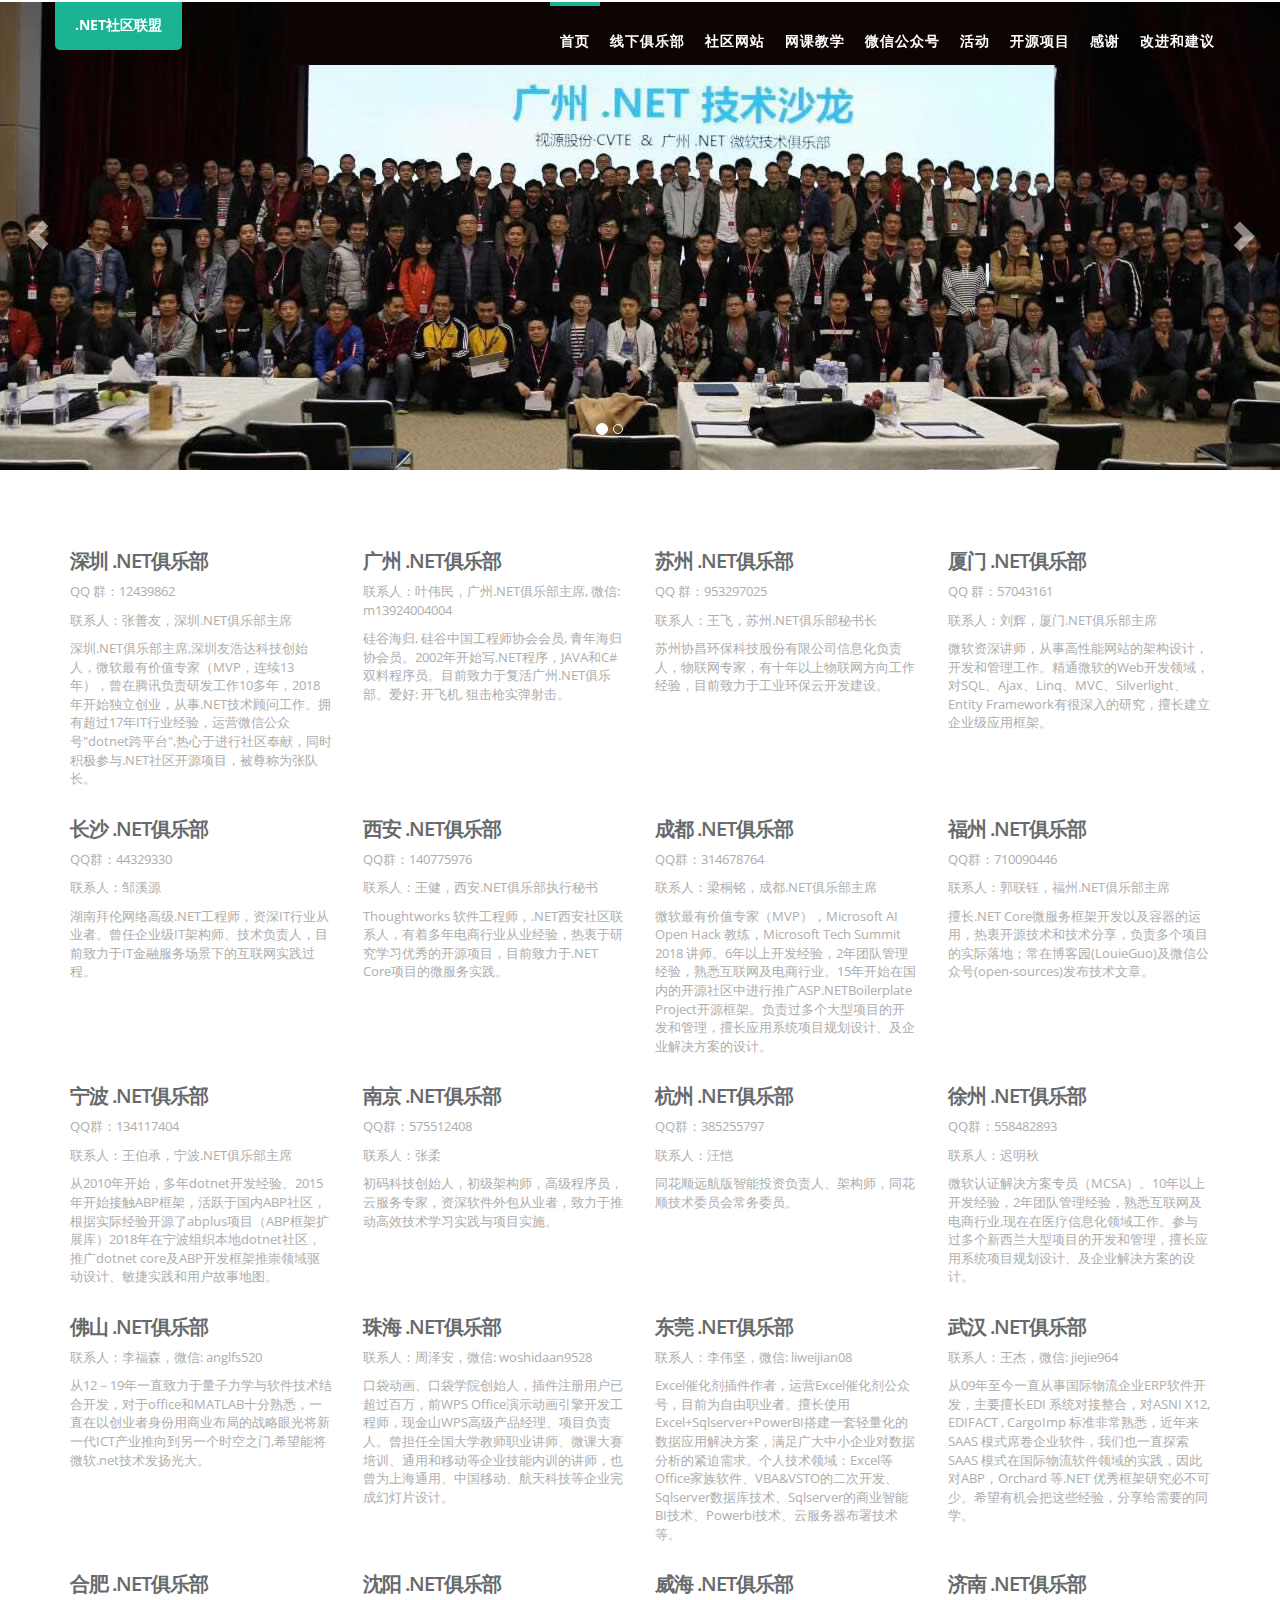
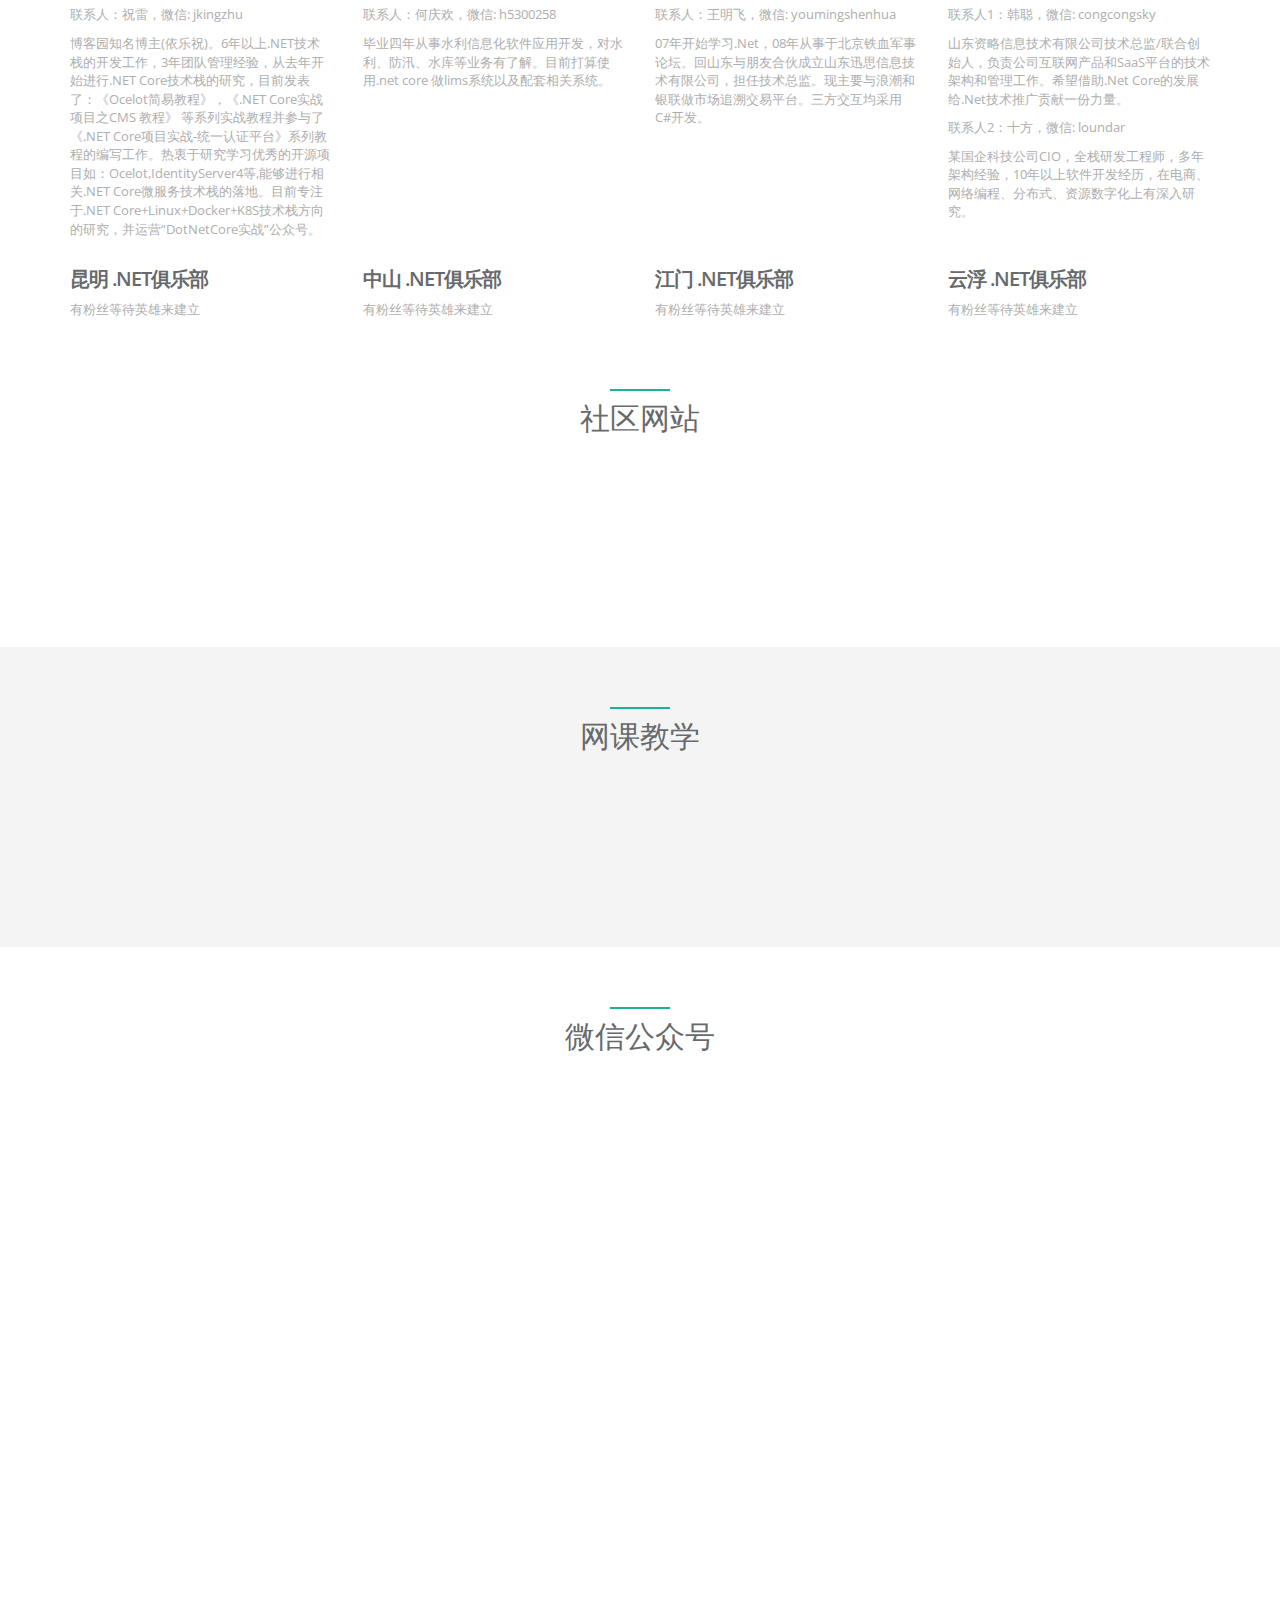
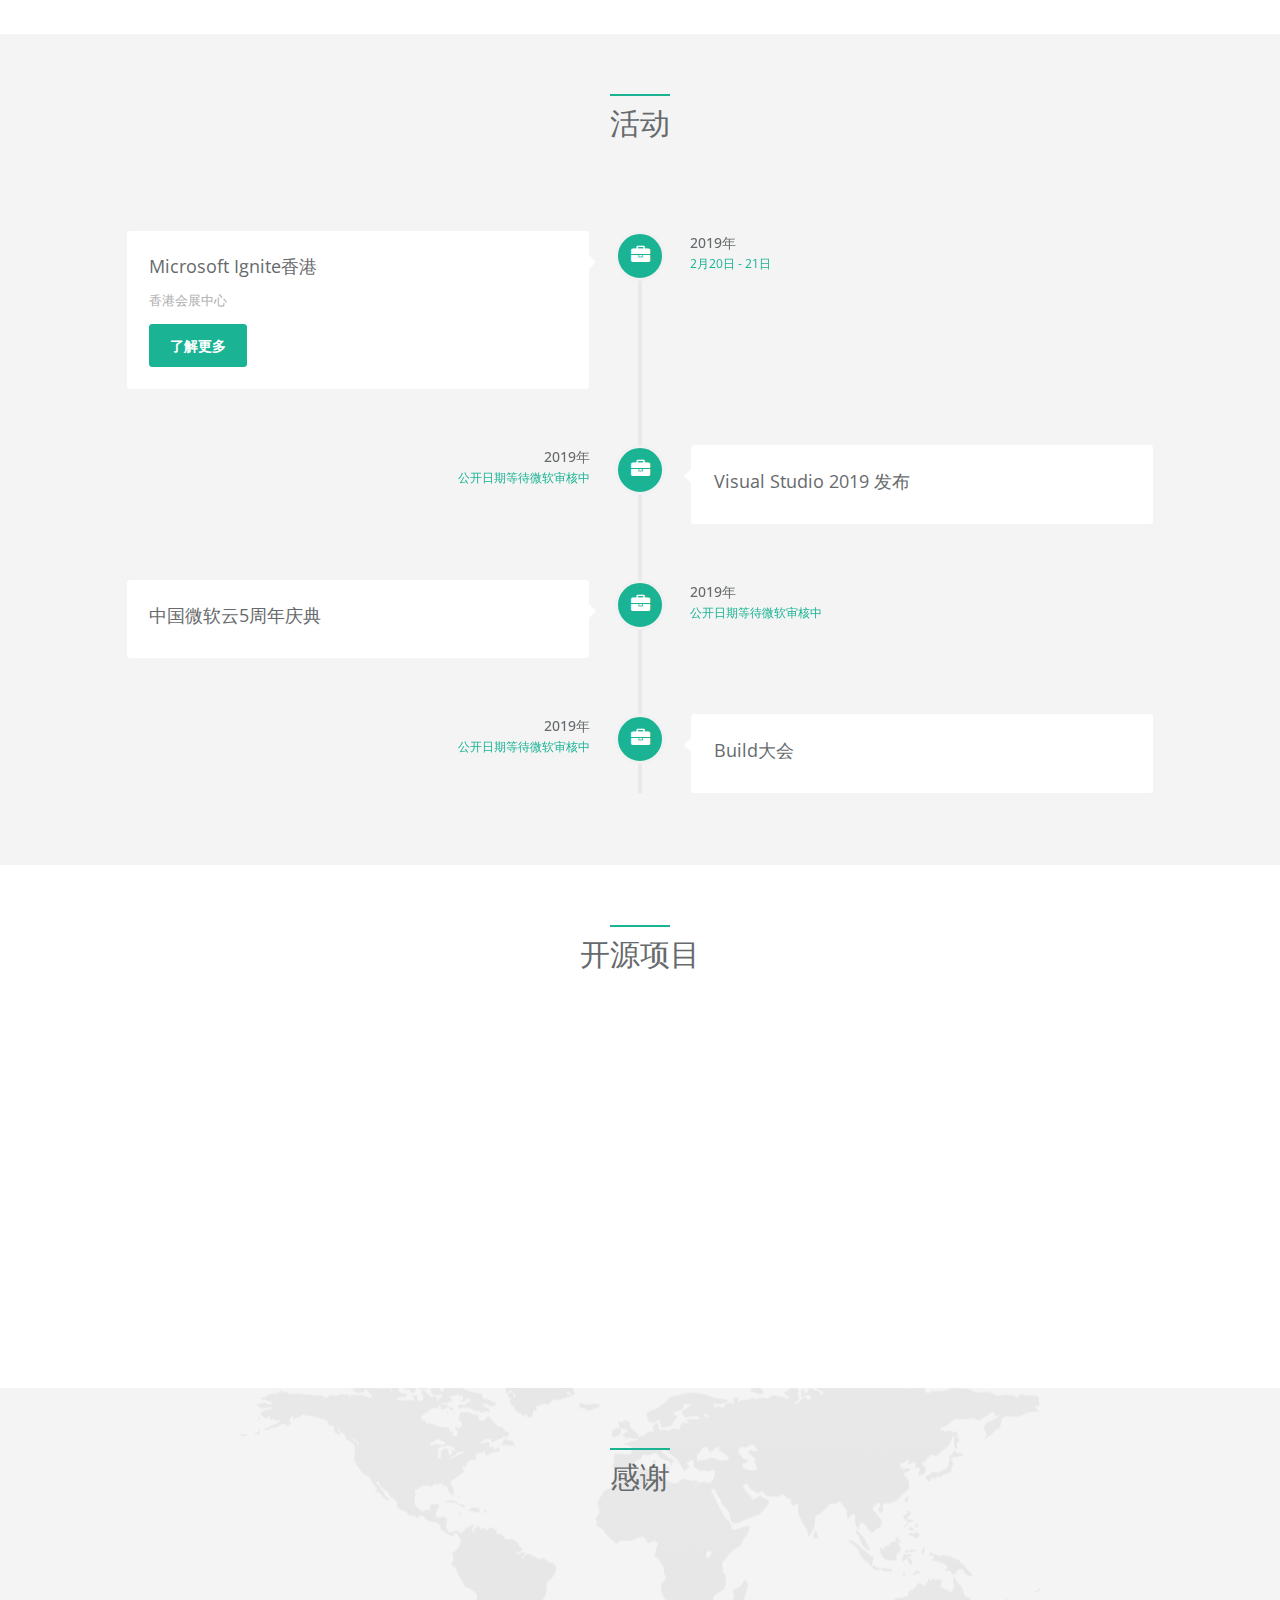
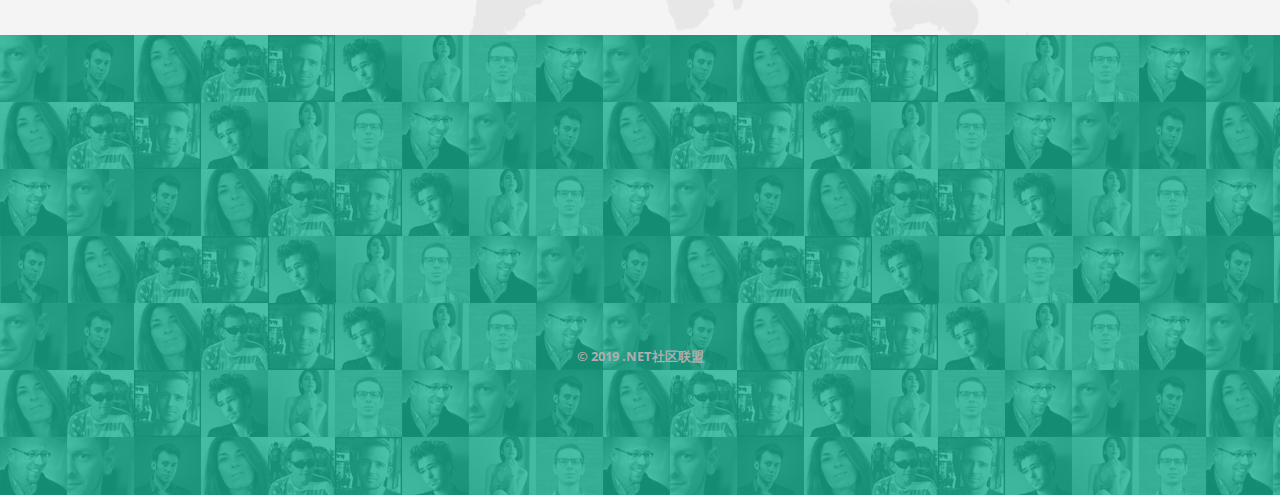
<file: V1/index.html>
﻿<!DOCTYPE html>
<html lang="en">
<head>
    <meta charset="utf-8">
    <meta http-equiv="X-UA-Compatible" content="IE=edge">
    <meta name="viewport" content="width=device-width, initial-scale=1">
    <meta name="description" content="">
    <meta name="author" content="">
    <!-- Add Your favicon here -->
    <!--<link rel="icon" href="img/favicon.ico">-->

    <title>
        .NET社区联盟
    </title>

    <!-- Bootstrap core CSS -->
    <link href="css/bootstrap.min.css" rel="stylesheet">

    <!-- Animation CSS -->
    <link href="css/animate.min.css" rel="stylesheet">

    <link href="font-awesome/css/font-awesome.min.css" rel="stylesheet">

    <!-- HTML5 shim and Respond.js for IE8 support of HTML5 elements and media queries -->
    <!--[if lt IE 9]>
    <script src="https://oss.maxcdn.com/html5shiv/3.7.2/html5shiv.min.js"></script>
    <script src="https://oss.maxcdn.com/respond/1.4.2/respond.min.js"></script>
    <![endif]-->
    <!-- Custom styles for this template -->
    <link href="css/style.css" rel="stylesheet">
</head>
<body id="page-top">
    <div class="navbar-wrapper">
        <nav class="navbar navbar-default navbar-fixed-top" role="navigation">
            <div class="container">
                <div class="navbar-header page-scroll">
                    <button type="button" class="navbar-toggle collapsed" data-toggle="collapse" data-target="#navbar" aria-expanded="false" aria-controls="navbar">
                        <span class="sr-only">Toggle navigation</span>
                        <span class="icon-bar"></span>
                        <span class="icon-bar"></span>
                        <span class="icon-bar"></span>
                    </button>
                    <a class="navbar-brand" href="#">.NET社区联盟</a>
                </div>
                <div id="navbar" class="navbar-collapse collapse">
                    <ul class="nav navbar-nav navbar-right">
                        <li><a class="page-scroll" href="#page-top">首页</a></li>
                        <li><a class="page-scroll" href="#features">线下俱乐部</a></li>
                        <li><a class="page-scroll" href="#team">社区网站</a></li>
                        <li><a class="page-scroll" href="#onlineclass">网课教学</a></li>
                        <li><a class="page-scroll" href="#pricing">微信公众号</a></li>
                        <li><a class="page-scroll" href="#events">活动</a></li>
                        <li><a class="page-scroll" href="#opensourceproject">开源项目</a></li>
                        <!-- <li><a class="page-scroll" href="#about">关于我们</a></li> -->
                        <li><a class="page-scroll" href="#thanks">感谢</a></li>
                        <li><a class="page-scroll" href="#improve">改进和建议</a></li>
                    </ul>
                </div>
            </div>
        </nav>
    </div>
    <div id="inSlider" class="carousel carousel-fade" data-ride="carousel">
        <ol class="carousel-indicators">
            <li data-target="#inSlider" data-slide-to="0" class="active"></li>
            <li data-target="#inSlider" data-slide-to="1"></li>
        </ol>
        <div class="carousel-inner" role="listbox">
            <div class="item active">
                <div class="container">
                    <!-- <div class="carousel-caption">
                        <h1>
                            广州.NET<br />
                            微软技术俱乐部<br />
                            现有592人！
                        </h1>
                        <p>加入你所在地区的.NET微软技术俱乐部吧！</p>
                        <p>
                            <a class="btn btn-lg btn-primary" href="#" role="button">了解更多</a>
                            
                        </p>
                    </div> -->
                    <!--弹出图片
                        <div class="carousel-image wow zoomIn">
                        <img src="img/laptop.png" alt="laptop"/>
                    </div>-->
                </div>
                <!-- Set background for slide in css -->
                <div class="header-back one"></div>

            </div>
            <div class="item">
                <div class="container">
                    <!-- <div class="carousel-caption blank">
                        <h1 style="background-color:grey">苏州微软技术俱乐部 <br /> 现有480人！</h1>
                        <p style="background-color:grey">加入你所在地区的.NET微软技术俱乐部吧！</p>
                        <p><a class="btn btn-lg btn-primary" href="#" role="button">了解更多</a></p>
                    </div> -->
                </div>
                <!-- Set background for slide in css -->
                <div class="header-back two"></div>
            </div>
        </div>
        <a class="left carousel-control" href="#inSlider" role="button" data-slide="prev">
            <span class="glyphicon glyphicon-chevron-left" aria-hidden="true"></span>
            <span class="sr-only">Previous</span>
        </a>
        <a class="right carousel-control" href="#inSlider" role="button" data-slide="next">
            <span class="glyphicon glyphicon-chevron-right" aria-hidden="true"></span>
            <span class="sr-only">Next</span>
        </a>
    </div>
    <section id="features" class="container services">
        <div class="row">
            <div class="col-sm-3">
                <h2>深圳&nbsp;.NET俱乐部</h2>
                <p>QQ 群：12439862</p>
                <p>联系人：张善友，深圳.NET俱乐部主席</p>
                <p>深圳.NET俱乐部主席,深圳友浩达科技创始人，微软最有价值专家（MVP，连续13年），曾在腾讯负责研发工作10多年，2018年开始独立创业，从事.NET技术顾问工作。拥有超过17年IT行业经验，运营微信公众号"dotnet跨平台",热心于进行社区奉献，同时积极参与.NET社区开源项目，被尊称为张队长。</p>
            </div>
            <div class="col-sm-3">
                <h2>广州&nbsp;.NET俱乐部</h2>
                <!-- <p>QQ 群：651477282</p> -->
                <p>联系人：叶伟民，广州.NET俱乐部主席, 微信: m13924004004</p>
                        <p>硅谷海归, 硅谷中国工程师协会会员, 青年海归协会员。2002年开始写.NET程序，JAVA和C#双料程序员。目前致力于复活广州.NET俱乐部。爱好: 开飞机, 狙击枪实弹射击。</p>
            </div>
            <div class="col-sm-3">
                <h2>苏州&nbsp;.NET俱乐部</h2>
                <p>QQ 群：953297025
                        <p>联系人：王飞，苏州.NET俱乐部秘书长</p>
                                <p>苏州协昌环保科技股份有限公司信息化负责人，物联网专家，有十年以上物联网方向工作经验，目前致力于工业环保云开发建设。</p>
            </div>
            <div class="col-sm-3">
                <h2>厦门&nbsp;.NET俱乐部</h2>
                <p>QQ 群：57043161</p>
                <p>联系人：刘辉，厦门.NET俱乐部主席</p>
                        <p>微软资深讲师，从事高性能网站的架构设计，开发和管理工作。精通微软的Web开发领域，对SQL、Ajax、Linq、MVC、Silverlight、Entity Framework有很深入的研究，擅长建立企业级应用框架。</p>
            </div>
        </div>
        <div class="row">
            <div class="col-sm-3">
                <h2>长沙&nbsp;.NET俱乐部</h2>
                <p>QQ群：44329330</p>
                <p>联系人：邹溪源</p>
                        <p>湖南拜伦网络高级.NET工程师，资深IT行业从业者。曾任企业级IT架构师、技术负责人，目前致力于IT金融服务场景下的互联网实践过程。</p>
            </div>
            <div class="col-sm-3">
                <h2>西安&nbsp;.NET俱乐部</h2>
                <p>QQ群：140775976</p>
                <p>联系人：王健，西安.NET俱乐部执行秘书</p>
                        <p>Thoughtworks 软件工程师，.NET西安社区联系人，有着多年电商行业从业经验，热衷于研究学习优秀的开源项目，目前致力于.NET Core项目的微服务实践。</p>
            </div>
            <div class="col-sm-3">
                <h2>成都&nbsp;.NET俱乐部</h2>
                <p>QQ群：314678764</p>
                <p>联系人：梁桐铭，成都.NET俱乐部主席</p>
                        <p>微软最有价值专家（MVP），Microsoft AI Open Hack 教练，Microsoft Tech Summit 2018 讲师。6年以上开发经验，2年团队管理经验，熟悉互联网及电商行业。15年开始在国内的开源社区中进行推广ASP.NETBoilerplate Project开源框架。负责过多个大型项目的开发和管理，擅长应用系统项目规划设计、及企业解决方案的设计。</p>
            </div>
            <div class="col-sm-3">
                <h2>福州&nbsp;.NET俱乐部</h2>
                <p>QQ群：710090446</p>
                <p>联系人：郭联钰，福州.NET俱乐部主席</p>
                        <p>擅长.NET Core微服务框架开发以及容器的运用，热衷开源技术和技术分享，负责多个项目的实际落地；常在博客园(LouieGuo)及微信公众号(open-sources)发布技术文章。</p>

            </div>
        </div>
        <div class="row">
            <div class="col-sm-3">
                <h2>宁波&nbsp;.NET俱乐部</h2>
                <p>QQ群：134117404</p>
                <p>联系人：王伯承，宁波.NET俱乐部主席</p>
                        <p>从2010年开始，多年dotnet开发经验。2015年开始接触ABP框架，活跃于国内ABP社区，根据实际经验开源了abplus项目（ABP框架扩展库）2018年在宁波组织本地dotnet社区，推广dotnet core及ABP开发框架推崇领域驱动设计、敏捷实践和用户故事地图。</p>
            </div>
            <div class="col-sm-3">
                <h2>南京&nbsp;.NET俱乐部</h2>
                <p>QQ群：575512408</p>
                <p>联系人：张柔</p>
                        <p>初码科技创始人，初级架构师，高级程序员，云服务专家，资深软件外包从业者，致力于推动高效技术学习实践与项目实施。</p>
            </div><div class="col-sm-3">
                <h2>杭州&nbsp;.NET俱乐部</h2>
                <p> QQ群：385255797</p>
                        <p>联系人：汪恺</p>
                                <p>同花顺远航版智能投资负责人、架构师，同花顺技术委员会常务委员。</p>
            </div><div class="col-sm-3">
                <h2>徐州&nbsp;.NET俱乐部</h2>
                <p>QQ群：558482893</p>
                <p>联系人：迟明秋</p>
                        <p>微软认证解决方案专员（MCSA）。10年以上开发经验，2年团队管理经验，熟悉互联网及电商行业,现在在医疗信息化领域工作。参与过多个新西兰大型项目的开发和管理，擅长应用系统项目规划设计、及企业解决方案的设计。</p>
            </div>
        </div>
        <div class="row">
            <div class="col-sm-3">
                <h2>佛山&nbsp;.NET俱乐部</h2>
                <!-- <p>QQ群：470085911</p> -->
                <p>联系人：李福森，微信: anglfs520</p>
                        <p>从12－19年一直致力于量子力学与软件技术结合开发，对于office和MATLAB十分熟悉，一直在以创业者身份用商业布局的战略眼光将新一代ICT产业推向到另一个时空之门,希望能将微软.net技术发扬光大。</p>
            </div><div class="col-sm-3">
                <h2>珠海&nbsp;.NET俱乐部</h2>
                <!-- <p>QQ群：794691385</p> -->
                <p>联系人：周泽安，微信: woshidaan9528</p>
                        <p>口袋动画、口袋学院创始人，插件注册用户已超过百万，前WPS Office演示动画引擎开发工程师，现金山WPS高级产品经理、项目负责人。曾担任全国大学教师职业讲师、微课大赛培训、通用和移动等企业技能内训的讲师，也曾为上海通用、中国移动、航天科技等企业完成幻灯片设计。</p>
            </div><div class="col-sm-3">
                <h2>东莞&nbsp;.NET俱乐部</h2>
                <!-- <p>QQ群：582144931</p> -->
                <p>联系人：李伟坚，微信: liweijian08</p>
                        <p>Excel催化剂插件作者，运营Excel催化剂公众号，目前为自由职业者。擅长使用Excel+Sqlserver+PowerBI搭建一套轻量化的数据应用解决方案，满足广大中小企业对数据分析的紧迫需求。个人技术领域：Excel等Office家族软件、VBA&VSTO的二次开发、Sqlserver数据库技术、Sqlserver的商业智能BI技术、Powerbi技术、云服务器布署技术等。</p>
            </div><div class="col-sm-3">
                <h2>武汉&nbsp;.NET俱乐部</h2>
                <!-- <p>QQ群：286874323</p> -->
                <p>联系人：王杰，微信: jiejie964</p>
                        <p>从09年至今一直从事国际物流企业ERP软件开发，主要擅长EDI 系统对接整合，对ASNI X12, EDIFACT , CargoImp 标准非常熟悉，近年来SAAS 模式席卷企业软件，我们也一直探索SAAS 模式在国际物流软件领域的实践，因此对ABP，Orchard 等.NET 优秀框架研究必不可少。希望有机会把这些经验，分享给需要的同学。</p>
            </div>
        </div>
        <div class="row">
            <div class="col-sm-3">
                <h2>合肥&nbsp;.NET俱乐部</h2>
                <!-- <p>QQ群：424157108</p> -->
                <p>联系人：祝雷，微信: jkingzhu</p>
                        <p>博客园知名博主(依乐祝)。6年以上.NET技术栈的开发工作，3年团队管理经验，从去年开始进行.NET Core技术栈的研究，目前发表了：《Ocelot简易教程》，《.NET Core实战项目之CMS 教程》 等系列实战教程并参与了《.NET Core项目实战-统一认证平台》系列教程的编写工作。热衷于研究学习优秀的开源项目如：Ocelot,IdentityServer4等,能够进行相关.NET Core微服务技术栈的落地。目前专注于.NET Core+Linux+Docker+K8S技术栈方向的研究，并运营“DotNetCore实战”公众号。</p>
            </div><div class="col-sm-3">
                <h2>沈阳&nbsp;.NET俱乐部</h2>
                <!-- <p>QQ群：679654405 -->
                <p>联系人：何庆欢，微信: h5300258</p>
                        <p>毕业四年从事水利信息化软件应用开发，对水利、防汛、水库等业务有了解。目前打算使用.net core 做lims系统以及配套相关系统。</p>
            </div><div class="col-sm-3">
                <h2>威海&nbsp;.NET俱乐部</h2>
                <!-- <p>QQ群：4658233</p> -->
                <p>联系人：王明飞，微信: youmingshenhua</p>
                        <p>07年开始学习.Net，08年从事于北京铁血军事论坛。回山东与朋友合伙成立山东迅思信息技术有限公司，担任技术总监。现主要与浪潮和银联做市场追溯交易平台。三方交互均采用C#开发。</p>
            </div><div class="col-sm-3">
                <h2>济南&nbsp;.NET俱乐部</h2>
                <!-- <p>QQ群：456378675</p> -->
                                <p>联系人1：韩聪，微信: congcongsky</p>
                        <p>山东资略信息技术有限公司技术总监/联合创始人，负责公司互联网产品和SaaS平台的技术架构和管理工作。希望借助.Net Core的发展给.Net技术推广贡献一份力量。</p>
                                <p>联系人2：十方，微信: loundar</p>
                                        <p>某国企科技公司CIO，全栈研发工程师，多年架构经验，10年以上软件开发经历，在电商、网络编程、分布式、资源数字化上有深入研究。</p>
            </div>
        </div>
        <div class="row">
            <div class="col-sm-3">
                <h2>昆明&nbsp;.NET俱乐部</h2>
                <p>有粉丝等待英雄来建立</p>
            </div><div class="col-sm-3">
                <h2>中山&nbsp;.NET俱乐部</h2>
                <p>有粉丝等待英雄来建立</p>
            </div>
            <div class="col-sm-3">
                    <h2>江门&nbsp;.NET俱乐部</h2>
                    <p>有粉丝等待英雄来建立</p>
                </div>
                <div class="col-sm-3">
                        <h2>云浮&nbsp;.NET俱乐部</h2>
                        <p>有粉丝等待英雄来建立</p>
                    </div>
        </div>
    </section>
    <section id="team" class="pricing">
            <div class="container">
                <div class="row m-b-lg">
                    <div class="col-lg-12 text-center">
                        <div class="navy-line"></div>
                        <h1>社区网站</h1>
                    </div>
                </div>
                <div class="row">
                    <div class="col-lg-6 wow zoomIn">
                        <ul class="pricing-plan list-unstyled">
                            <li class="pricing-title">
                                <a href="https://www.cnblogs.com" target="blank"
                                class="community"
                                >Cnblogs</a>
                            </li>
                            <!--<li class="pricing-desc">
                                Lorem ipsum dolor sit amet, illum fastidii dissentias quo ne. Sea ne sint animal iisque, nam an soluta sensibus.
                            </li>
                            <li class="pricing-price">
                                <span>$16</span> / month
                            </li>-->
                            <li>
                                以博客文章为主.
                            </li>
                            
                        </ul>
                    </div>
                    <div class="col-lg-6 wow zoomIn">
                        <ul class="pricing-plan list-unstyled">
                            <li class="pricing-title">
                                    <a href="https://preview.dotnetclub.net" target="blank"
                                    class="community"
                                    >DotNetClub</a>
                            </li>
                            <!--<li class="pricing-desc">
                                Lorem ipsum dolor sit amet, illum fastidii dissentias quo ne. Sea ne sint animal iisque, nam an soluta sensibus.
                            </li>
                            <li class="pricing-price">
                                <span>$16</span> / month
                            </li>-->
                            <li>只讨论.NET的技术论坛.
                            </li>
                        </ul>
                    </div>
                </div>
            </div>
        </section>
        <section id="onlineclass" class="pricing gray-section">
                <div class="container">
                    <div class="row m-b-lg">
                        <div class="col-lg-12 text-center">
                            <div class="navy-line"></div>
                            <h1>网课教学</h1>
                        </div>
                    </div>
                    <div class="row">
                        <div class="col-lg-6 wow zoomIn">
                            <ul class="pricing-plan list-unstyled">
                                <li class="pricing-title">
                                    .NET/.NET Core 入门
                                </li>
                                <!--<li class="pricing-desc">
                                    Lorem ipsum dolor sit amet, illum fastidii dissentias quo ne. Sea ne sint animal iisque, nam an soluta sensibus.
                                </li>
                                <li class="pricing-price">
                                    <span>$16</span> / month
                                </li>-->
                                <li>
                                        <a href="https://study.163.com/course/introduction/1004710017.htm" target="blank">Asp.NET Core2.0 项目实战入门视频</a>
                                    </li>
                                <li>
                                    <a href="https://study.163.com/course/introduction/1005208064.htm" target="blank">ASP.NET Core框架ABP实战案例</a>
                                </li>
                                
                            </ul>
                        </div>
                        <div class="col-lg-6 wow zoomIn">
                            <ul class="pricing-plan list-unstyled">
                                <li class="pricing-title">
                                    .NET/.NET Core 深入
                                </li>
                                <!--<li class="pricing-desc">
                                    Lorem ipsum dolor sit amet, illum fastidii dissentias quo ne. Sea ne sint animal iisque, nam an soluta sensibus.
                                </li>
                                <li class="pricing-price">
                                    <span>$16</span> / month
                                </li>-->
                                <li>
                                    课程正在征集中...
                                </li>
                                
                            </ul>
                        </div>
                    </div>
                </div>
            </section>
 <section id="pricing" class="pricing">
        <div class="container">
            <div class="row m-b-lg">
                <div class="col-lg-12 text-center">
                    <div class="navy-line"></div>
                    <h1>微信公众号</h1>
                </div>
            </div>
            <div class="row">
                <div class="col-lg-3 wow zoomIn">
                    <ul class="pricing-plan list-unstyled">
                        <li class="pricing-title">
                            .NET/.NET Core
                        </li>
                        <!--<li class="pricing-desc">
                            Lorem ipsum dolor sit amet, illum fastidii dissentias quo ne. Sea ne sint animal iisque, nam an soluta sensibus.
                        </li>
                        <li class="pricing-price">
                            <span>$16</span> / month
                        </li>-->
                        <li>
                            dotNET跨平台
                        </li>
                        <li>
                            汪宇杰博客
                        </li>
                        <li>
                            DotNet
                        </li>
                        <li>
                            角落的白板报
                        </li>
                        <li>草根专栏</li>
                        <li>我为Net狂</li>
                        <li>DotNet程序园</li>
                    </ul>
                </div>
                <div class="col-lg-3 wow zoomIn">
                    <ul class="pricing-plan list-unstyled">
                        <li class="pricing-title">
                            移动开发
                        </li>
                        <!--<li class="pricing-desc">
                            Lorem ipsum dolor sit amet, illum fastidii dissentias quo ne. Sea ne sint animal iisque, nam an soluta sensibus.
                        </li>
                        <li class="pricing-price">
                            <span>$16</span> / month
                        </li>-->
                        <li>移动开发和人工智能</li>
                        <li>
                            Xamarin
                        </li>
                        <li>
                            Unity3D游戏开发精华教程干货
                        </li>
                    </ul>
                </div>

                <div class="col-lg-3 wow zoomIn">
                    <ul class="pricing-plan list-unstyled">
                        <li class="pricing-title">
                            Office相关
                        </li>
                        <!--<li class="pricing-desc">
                            Lorem ipsum dolor sit amet, illum fastidii dissentias quo ne. Sea ne sint animal iisque, nam an soluta sensibus.
                        </li>
                        <li class="pricing-price">
                            <span>$16</span> / month
                        </li>-->
                        <li>
                            希章分享
                        </li>
                        <li>
                            寒树Office
                        </li>
                        <li>
                            秋叶PPT
                        </li>
                        <li>MSProjectHome</li>
                        <li>FocusBI</li>
                        <li>微软动态CRM专家罗勇</li>
                        <li>MSProject俱乐部</li>
                    </ul>
                </div>

                <div class="col-lg-3 wow zoomIn">
                    <ul class="pricing-plan list-unstyled">
                        <li class="pricing-title">
                            其他
                        </li>
                        <!--<li class="pricing-desc">
                            Lorem ipsum dolor sit amet, illum fastidii dissentias quo ne. Sea ne sint animal iisque, nam an soluta sensibus.
                        </li>
                        <li class="pricing-price">
                            <span>$16</span> / month
                        </li>-->
                        <li>微软科技</li>
                        <li>微软中国MSDN</li>
                        <li>微软加速器</li>
                        <li>微软丹棱街5号</li>
                        <li>微软招聘</li>
                        <li>dotNET广州</li>
                        <li>dotNet西安</li>
                        <li>
                            DevOps
                        </li>
                        <li>肯尼兹刘的原创空间</li>
                        <li>DotNet开发跳槽</li>
                    </ul>
                </div>

            </div>
        </div>
    </section>

    <section id="events" class="timeline gray-section">
        <div class="container">
            <div class="row">
                <div class="col-lg-12 text-center">
                    <div class="navy-line"></div>
                    <h1>活动</h1>
                </div>
            </div>
            <div class="row features-block">
                <div class="col-lg-12">
                    <div id="vertical-timeline" class="vertical-container light-timeline center-orientation">
                        <div class="vertical-timeline-block">
                            <div class="vertical-timeline-icon navy-bg">
                                <i class="fa fa-briefcase"></i>
                            </div>

                            <div class="vertical-timeline-content">
                                <h2>
                                    Microsoft Ignite香港
                                </h2>
                                <p>
                                   香港会展中心
                                </p>
                                <a href="https://www.microsoft.com/en-hk/ignite-the-tour/hong-kong" class="btn btn-xs btn-primary" href="blank">了解更多</a>
                                <span class="vertical-date">2019年 <br /> <small>2月20日 - 21日</small> </span>
                            </div>
                        </div>

                        <div class="vertical-timeline-block">
                            <div class="vertical-timeline-icon navy-bg">
                                    <i class="fa fa-briefcase"></i>
                            </div>

                            <div class="vertical-timeline-content">
                                <h2>Visual Studio 2019 发布</h2>
                                <!-- <p></p> -->
                                <!-- <a href="#" class="btn btn-xs btn-primary"> More info</a> -->
                                <span class="vertical-date"> 2019年 <br /> <small>公开日期等待微软审核中</small> </span>
                            </div>
                        </div>

                        <div class="vertical-timeline-block">
                            <div class="vertical-timeline-icon navy-bg">
                                    <i class="fa fa-briefcase"></i>
                            </div>

                            <div class="vertical-timeline-content">
                                <h2>中国微软云5周年庆典</h2>
                                <!-- <p>Go to shop and find some products. Lorem Ipsum is simply dummy text of the printing and typesetting industry. Lorem Ipsum has been the industry's. </p>
                                <a href="#" class="btn btn-xs btn-primary"> More info</a> -->
                                <span class="vertical-date"> 2019年 <br /> <small>公开日期等待微软审核中</small> </span>
                            </div>
                        </div>
                        <div class="vertical-timeline-block">
                                <div class="vertical-timeline-icon navy-bg">
                                        <i class="fa fa-briefcase"></i>
                                </div>
    
                                <div class="vertical-timeline-content">
                                    <h2>Build大会</h2>
                                    <!-- <p>Go to shop and find some products. Lorem Ipsum is simply dummy text of the printing and typesetting industry. Lorem Ipsum has been the industry's. </p>
                                    <a href="#" class="btn btn-xs btn-primary"> More info</a> -->
                                    <span class="vertical-date"> 2019年 <br /> <small>公开日期等待微软审核中</small> </span>
                                </div>
                            </div>

                    </div>
                </div>

            </div>
        </div>

    </section>

    <section id="opensourceproject" class="pricing">
            <div class="container">
                <div class="row m-b-lg">
                    <div class="col-lg-12 text-center">
                        <div class="navy-line"></div>
                        <h1>开源项目</h1>
                    </div>
                </div>
                <div class="row">
                    <div class="col-lg-3 wow zoomIn">
                        <ul class="pricing-plan list-unstyled">
                            <li class="pricing-title">
                                微软官方
                            </li>
                            <!--<li class="pricing-desc">
                                Lorem ipsum dolor sit amet, illum fastidii dissentias quo ne. Sea ne sint animal iisque, nam an soluta sensibus.
                            </li>
                            <li class="pricing-price">
                                <span>$16</span> / month
                            </li>-->
                            <li>
                                <a href="" target="blank"></a>
                            </li>
                            <li>
                                    <a href="" target="blank"></a>
                                </li>
                                <li>
                                        <a href="" target="blank"></a>
                                    </li>
                                    <li>
                                            <a href="" target="blank"></a>
                                        </li>
                                        <li>
                                                <a href="" target="blank"></a>
                                            </li>
                        </ul>
                    </div>
                    <div class="col-lg-3 wow zoomIn">
                        <ul class="pricing-plan list-unstyled">
                            <li class="pricing-title">
                                .NET/.NET Core
                            </li>
                            <!--<li class="pricing-desc">
                                Lorem ipsum dolor sit amet, illum fastidii dissentias quo ne. Sea ne sint animal iisque, nam an soluta sensibus.
                            </li>
                            <li class="pricing-price">
                                <span>$16</span> / month
                            </li>-->
                            <li>
                                    <a href="" target="blank"></a>
                                </li>
                                <li>
                                        <a href="" target="blank"></a>
                                    </li>
                                    <li>
                                            <a href="" target="blank"></a>
                                        </li>
                                        <li>
                                                <a href="" target="blank"></a>
                                            </li>
                                            <li>
                                                    <a href="" target="blank"></a>
                                                </li>
                        </ul>
                    </div>
    
                    <div class="col-lg-3 wow zoomIn">
                        <ul class="pricing-plan list-unstyled">
                            <li class="pricing-title">
                                Office
                            </li>
                            <!--<li class="pricing-desc">
                                Lorem ipsum dolor sit amet, illum fastidii dissentias quo ne. Sea ne sint animal iisque, nam an soluta sensibus.
                            </li>
                            <li class="pricing-price">
                                <span>$16</span> / month
                            </li>-->
                            <li>
                                    <a href="https://github.com/JanKallman/EPPlus" target="blank">EPPlus</a>
                                </li>
                                <li>
                                        <a href="https://github.com/ExcelDataReader/ExcelDataReader" target="blank">ExcelDataReader</a>
                                    </li>
                                    <li>
                                            <a href="https://github.com/ClosedXML/ClosedXML" target="blank">ClosedXML</a>
                                        </li>
                                        <li>
                                                <a href="https://github.com/dotnetcore/NPOI" target="blank">NPOI</a>
                                            </li>
                                            <li>
                                                    <a href="https://github.com/paulyoder/LinqToExcel" target="blank">LinqToExcel</a>
                                                </li>
                                                <li>
                                                        <a href="https://github.com/SharePoint/PnP" target="blank">SharePoint PnP</a>
                                                    </li>
                                                   
                        </ul>
                    </div>
    
                    <div class="col-lg-3 wow zoomIn">
                        <ul class="pricing-plan list-unstyled">
                            <li class="pricing-title">
                                OCR
                            </li>
                            <!--<li class="pricing-desc">
                                Lorem ipsum dolor sit amet, illum fastidii dissentias quo ne. Sea ne sint animal iisque, nam an soluta sensibus.
                            </li>
                            <li class="pricing-price">
                                <span>$16</span> / month
                            </li>-->
                            <li>
                                    <a href="https://github.com/ShareX/ShareX" target="blank">ShareX</a>
                                </li>
                                <li>
                                        <a href="https://github.com/Microsoft/ailab" target="blank">ailab</a>
                                    </li>
                                    <li>
                                            <a href="https://github.com/charlesw/tesseract" target="blank">tesseract</a>
                                        </li>
                                        

                        </ul>
                    </div>
    
                </div>
            </div>
        </section>
    <section id="thanks" class="gray-section contact">
        <div class="container">
            <div class="row m-b-lg">
                <div class="col-lg-12 text-center">
                    <div class="navy-line"></div>
                    <h1>感谢</h1>
                    <!-- <p>本网站由中文.NET技术社区集体创作而成.</p> -->
                </div>
            </div>
            <div class="row">
                <div class="col-lg-6 wow zoomIn">
                    <ul class="pricing-plan list-unstyled">
                        <!--<li class="pricing-desc">
                            Lorem ipsum dolor sit amet, illum fastidii dissentias quo ne. Sea ne sint animal iisque, nam an soluta sensibus.
                        </li>
                        <li class="pricing-price">
                            <span>$16</span> / month
                        </li>-->
                        <li>
                            <a href="https://preview.dotnetclub.net" target="blank">DotNetClub</a>的JiJie Chen 贡献网站服务器
                        </li>
                        <li>
                            <a href="#">NCC</a>贡献域名
                        </li>
                    </ul>
                </div>
                <div class="col-lg-6 wow zoomIn">
                        <ul class="pricing-plan list-unstyled">
                            <!--<li class="pricing-desc">
                                Lorem ipsum dolor sit amet, illum fastidii dissentias quo ne. Sea ne sint animal iisque, nam an soluta sensibus.
                            </li>
                            <li class="pricing-price">
                                <span>$16</span> / month
                            </li>-->
                            <li>
                                <a href="https://www.cnblogs.com/adalovelacer/p/ReActive-GuangZhou-DotNet-Club.html" target="blank">广州.NET微软技术俱乐部</a>主席叶伟民贡献第一版本代码
                            </li>
                            <li>
                                <a href="http://edi.wang" target="blank">上海.NET微软技术俱乐部</a>Edi Wang贡献第一版本代码
                            </li>
                        </ul>
                    </div>
            </div>
        </div>
    </section>
    <section id="improve" class="navy-section testimonials" style="margin-top: 0">

            <div class="container">
                <div class="row">
                    <div class="col-lg-12 text-center wow zoomIn">
                        <i class="fa fa-comment big-icon"></i>
                        <h1>
                                改进和建议?
                        </h1>
                        <div class="testimonials-text">
                            <i>觉得我们这个网站太垃圾?请到Github贡献你的代码或者提Issue. 注意,我们会像StackOverFlow一样删除水Issue</i>
                        </div>
                    </div>
                </div>
                <div class="row">
                        <div class="col-lg-6 wow zoomIn">
                            <ul class="pricing-plan list-unstyled">
                                <li class="pricing-title">
                                    <a href="https://github.com/weiminye/ChinaDotNetClubPortal" target="blank"
                                    class="community"
                                    >贡献代码</a>
                                </li>
                                
                                
                            </ul>
                        </div>
                        <div class="col-lg-6 wow zoomIn">
                            <ul class="pricing-plan list-unstyled">
                                <li class="pricing-title">
                                        <a href="https://github.com/weiminye/ChinaDotNetClubPortal/issues" target="blank"
                                        class="community"
                                        >提建议/Issue</a>
                                </li>
                               
                            </ul>
                        </div>
                    </div>
                <div class="row">
                        <div class="col-lg-8 col-lg-offset-2 text-center m-t-lg m-b-lg">
                            <p><strong>&copy; 2019 .NET社区联盟</strong><br /> </div>
                    </div>
            </div>
        
        </section>

    <script src="js/jquery-2.1.1.js"></script>
    <script src="js/pace.min.js"></script>
    <script src="js/bootstrap.min.js"></script>
    <script src="js/classie.js"></script>
    <script src="js/cbpAnimatedHeader.js"></script>
    <script src="js/wow.min.js"></script>
    <script src="js/inspinia.js"></script>
</body>
</html>
</file>
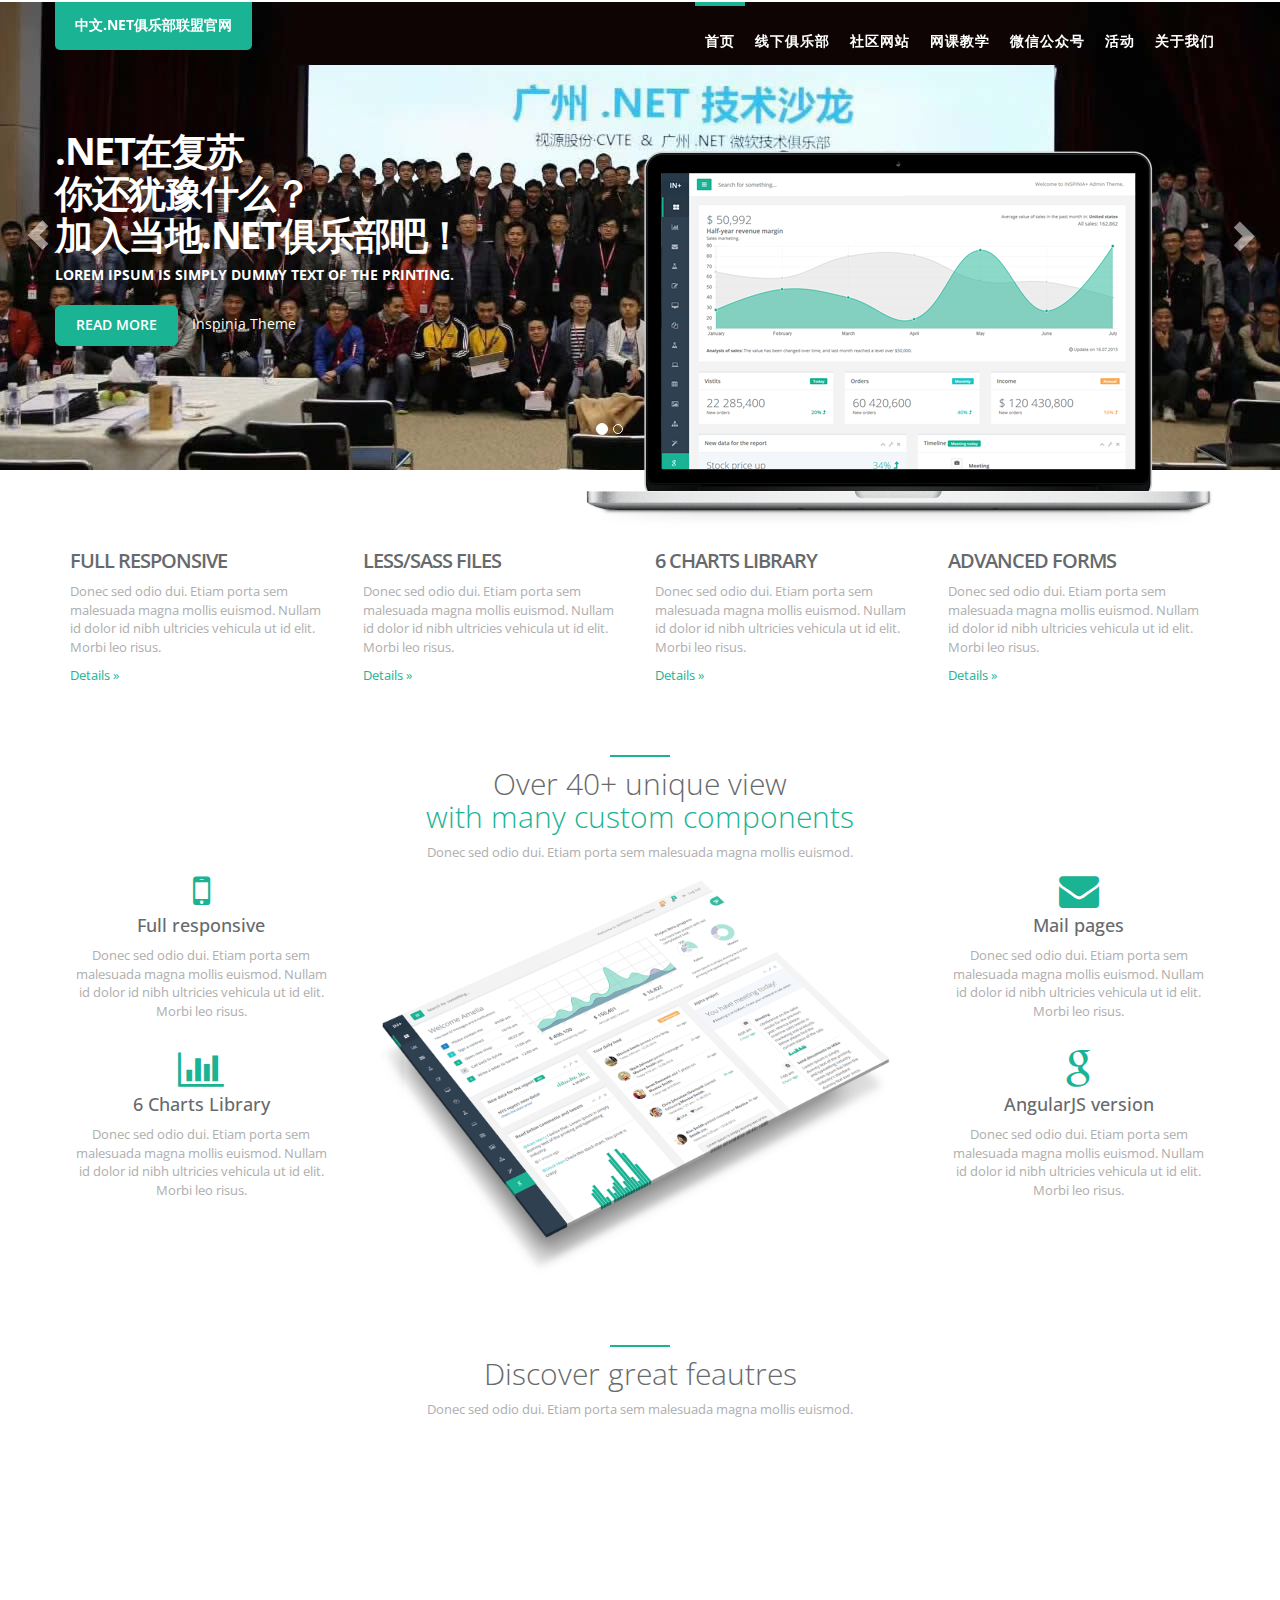
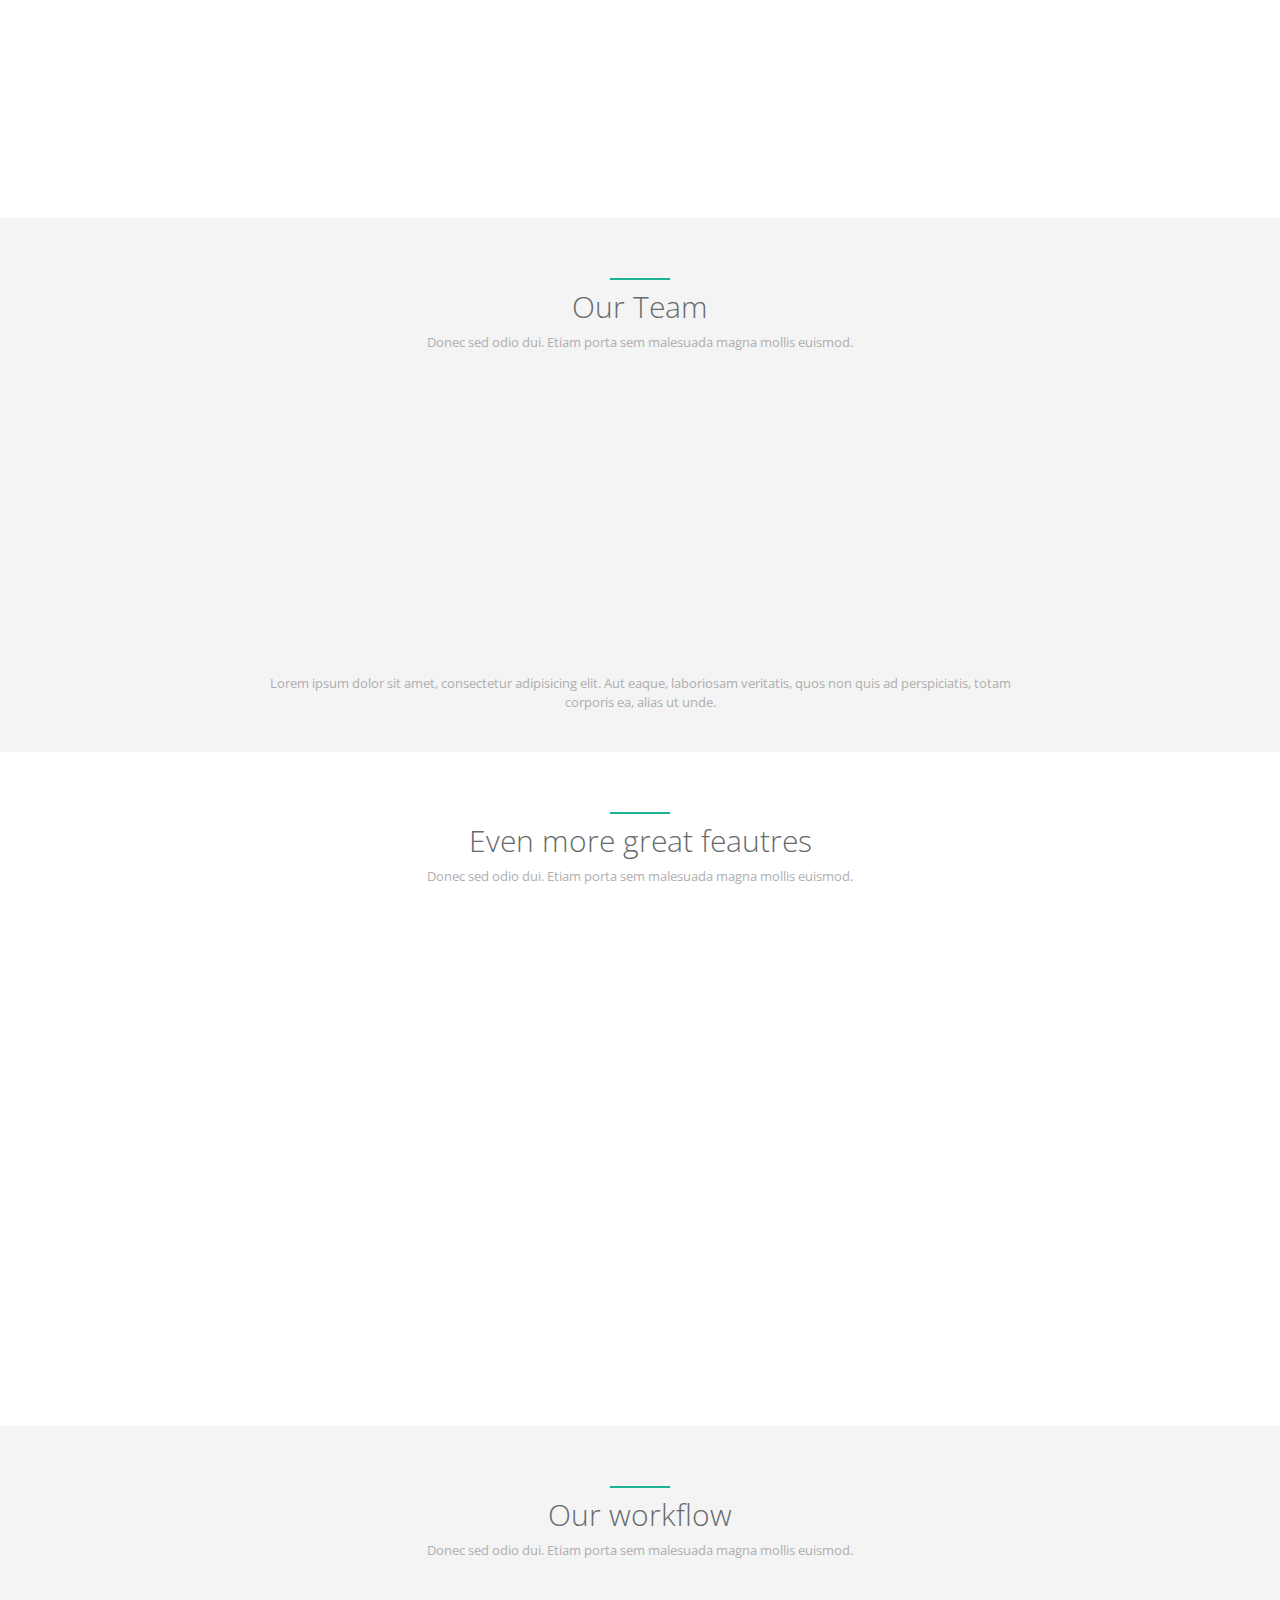
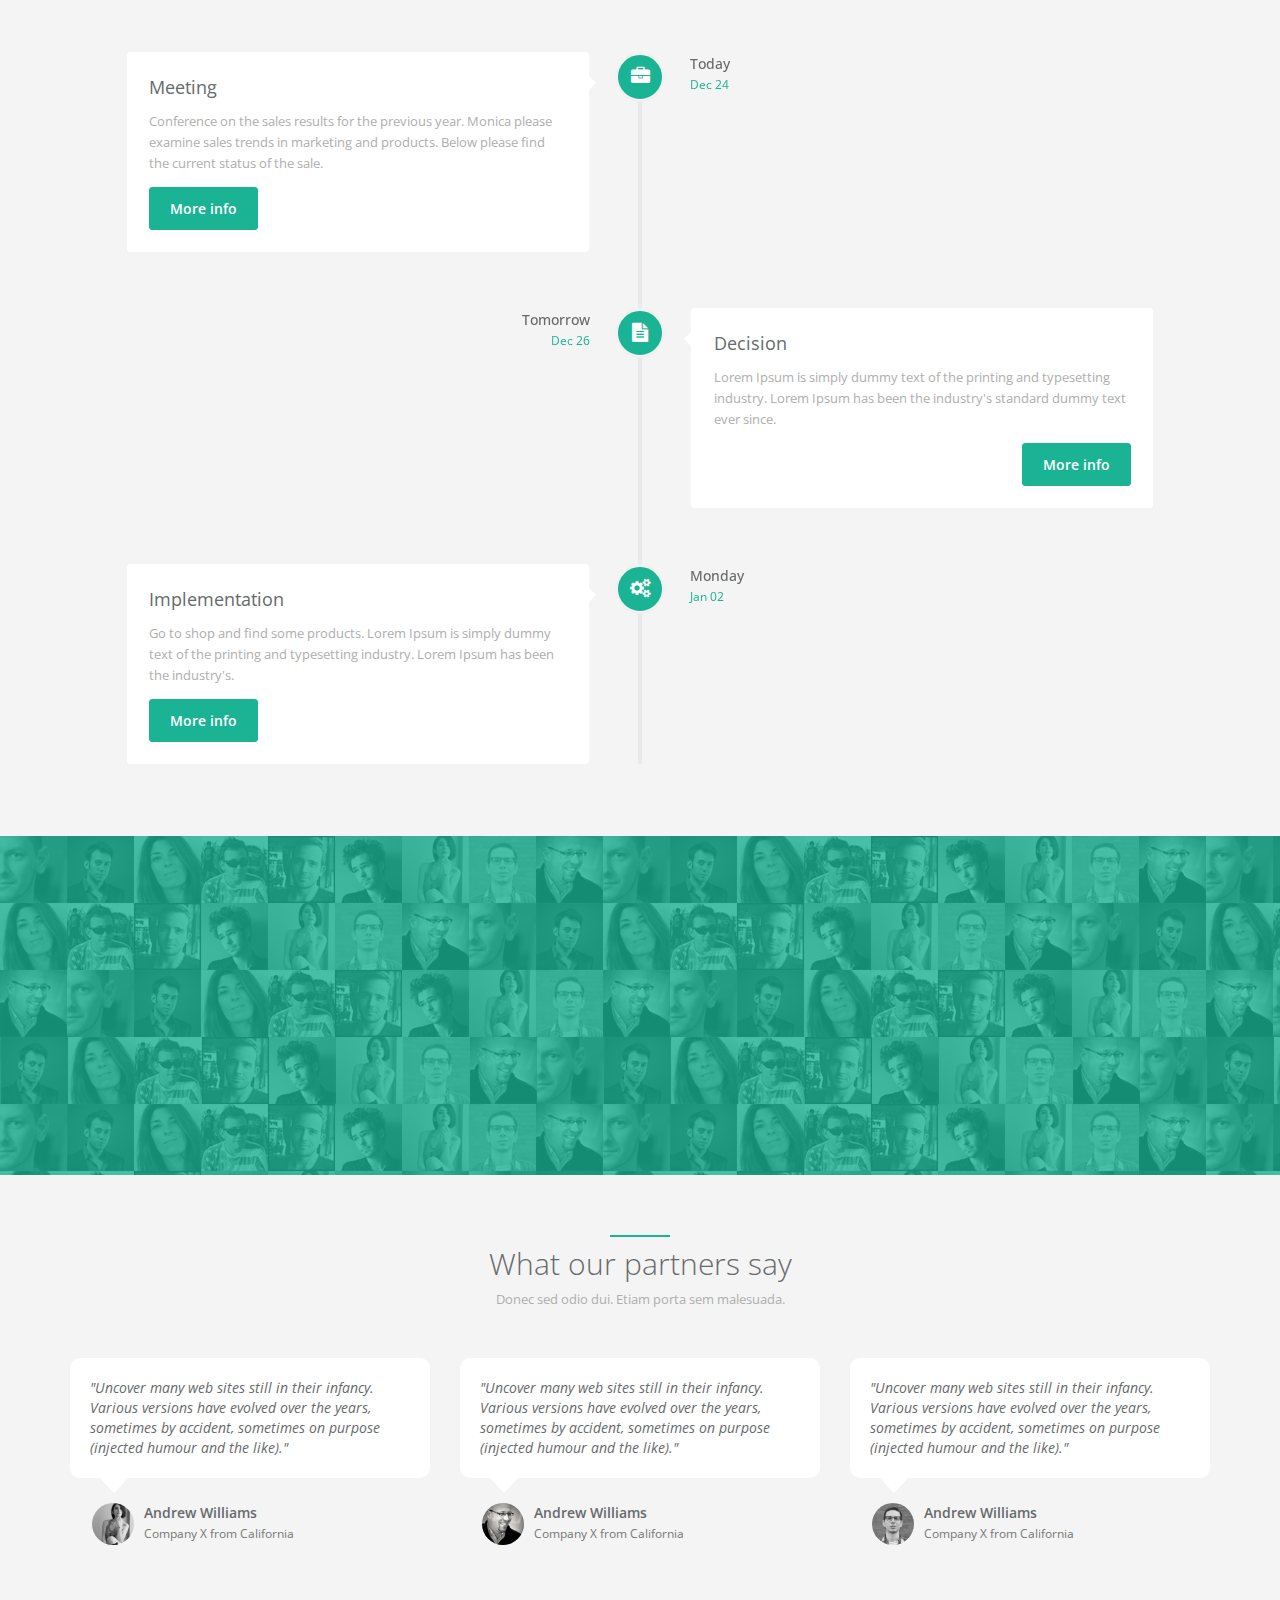
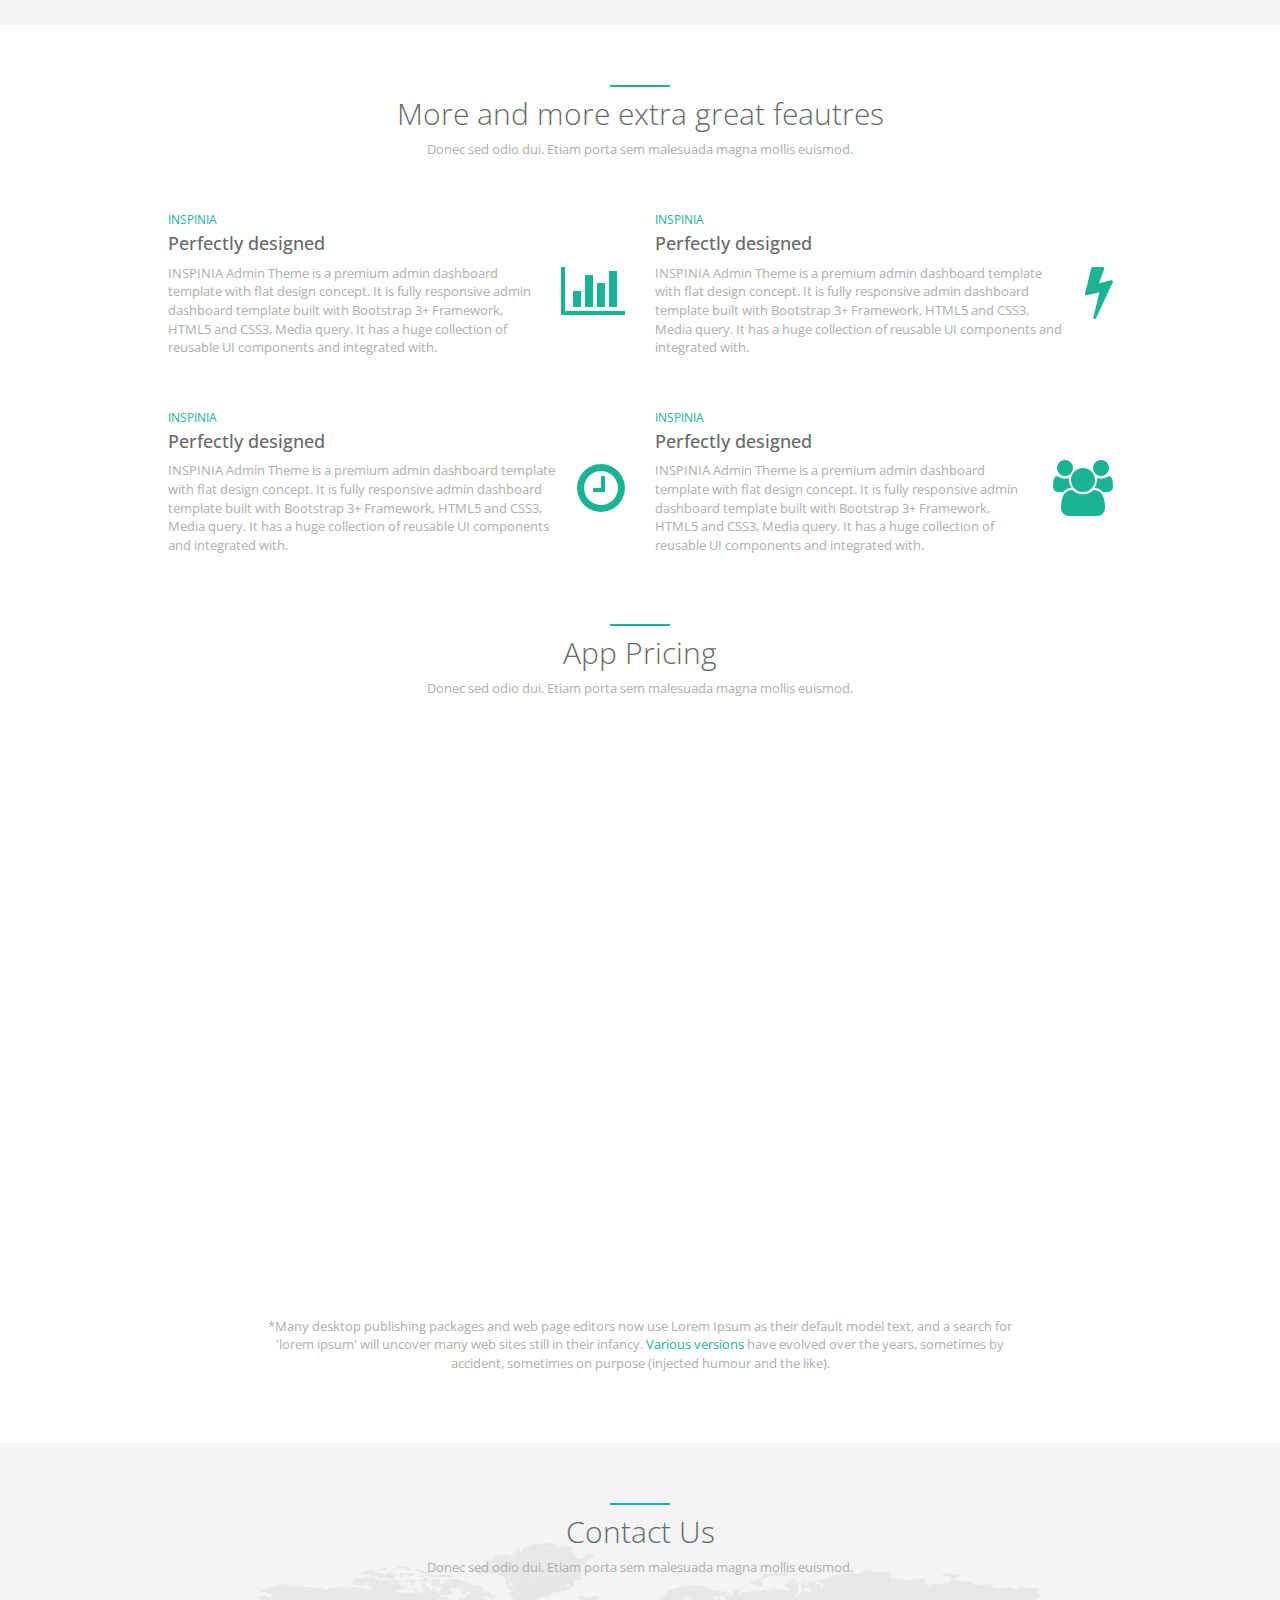
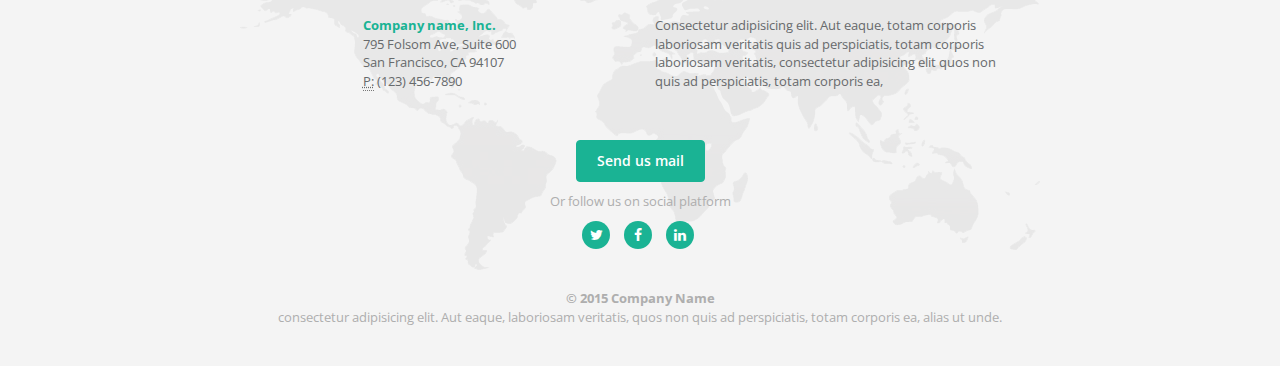
<file: V1/demo.html>
<!DOCTYPE html>
<html lang="en">
<head>
    <meta charset="utf-8">
    <meta http-equiv="X-UA-Compatible" content="IE=edge">
    <meta name="viewport" content="width=device-width, initial-scale=1">
    <meta name="description" content="">
    <meta name="author" content="">
    <!-- Add Your favicon here -->
    <!--<link rel="icon" href="img/favicon.ico">-->

    <title>
        中文.NET俱乐部联盟官网
    </title>

    <!-- Bootstrap core CSS -->
    <link href="css/bootstrap.min.css" rel="stylesheet">

    <!-- Animation CSS -->
    <link href="css/animate.min.css" rel="stylesheet">

    <link href="font-awesome/css/font-awesome.min.css" rel="stylesheet">

    <!-- HTML5 shim and Respond.js for IE8 support of HTML5 elements and media queries -->
    <!--[if lt IE 9]>
    <script src="https://oss.maxcdn.com/html5shiv/3.7.2/html5shiv.min.js"></script>
    <script src="https://oss.maxcdn.com/respond/1.4.2/respond.min.js"></script>
    <![endif]-->

    <!-- Custom styles for this template -->
    <link href="css/style.css" rel="stylesheet">
</head>
<body id="page-top">
<div class="navbar-wrapper">
        <nav class="navbar navbar-default navbar-fixed-top" role="navigation">
            <div class="container">
                <div class="navbar-header page-scroll">
                    <button type="button" class="navbar-toggle collapsed" data-toggle="collapse" data-target="#navbar" aria-expanded="false" aria-controls="navbar">
                        <span class="sr-only">Toggle navigation</span>
                        <span class="icon-bar"></span>
                        <span class="icon-bar"></span>
                        <span class="icon-bar"></span>
                    </button>
                    <a class="navbar-brand" href="#">中文.NET俱乐部联盟官网</a>
                </div>
                <div id="navbar" class="navbar-collapse collapse">
                    <ul class="nav navbar-nav navbar-right">
                        <li><a class="page-scroll" href="#page-top">首页</a></li>
                        <li><a class="page-scroll" href="#features">线下俱乐部</a></li>
                        <li><a class="page-scroll" href="#team">社区网站</a></li>
                        <li><a class="page-scroll" href="#testimonials">网课教学</a></li>
                        <li><a class="page-scroll" href="#pricing">微信公众号</a></li>
                        <li><a class="page-scroll" href="#contact">活动</a></li>
                        <li><a class="page-scroll" href="#about">关于我们</a></li>
                    </ul>
                </div>
            </div>
        </nav>
</div>
<div id="inSlider" class="carousel carousel-fade" data-ride="carousel">
    <ol class="carousel-indicators">
        <li data-target="#inSlider" data-slide-to="0" class="active"></li>
        <li data-target="#inSlider" data-slide-to="1"></li>
    </ol>
    <div class="carousel-inner" role="listbox">
        <div class="item active">
            <div class="container">
                <div class="carousel-caption">
                    <h1>
                        .NET在复苏<br />
                        你还犹豫什么？<br />
                        加入当地.NET俱乐部吧！
                    </h1>
                    <p>Lorem Ipsum is simply dummy text of the printing.</p>
                    <p>
                        <a class="btn btn-lg btn-primary" href="#" role="button">READ MORE</a>
                        <a class="caption-link" href="#" role="button">Inspinia Theme</a>
                    </p>
                </div>
                <div class="carousel-image wow zoomIn">
                    <img src="img/laptop.png" alt="laptop"/>
                </div>
            </div>
            <!-- Set background for slide in css -->
            <div class="header-back one"></div>

        </div>
        <div class="item">
            <div class="container">
                <div class="carousel-caption blank">
                    <h1>We create meaningful <br/> interfaces that inspire.</h1>
                    <p>Cras justo odio, dapibus ac facilisis in, egestas eget quam.</p>
                    <p><a class="btn btn-lg btn-primary" href="#" role="button">Learn more</a></p>
                </div>
            </div>
            <!-- Set background for slide in css -->
            <div class="header-back two"></div>
        </div>
    </div>
    <a class="left carousel-control" href="#inSlider" role="button" data-slide="prev">
        <span class="glyphicon glyphicon-chevron-left" aria-hidden="true"></span>
        <span class="sr-only">Previous</span>
    </a>
    <a class="right carousel-control" href="#inSlider" role="button" data-slide="next">
        <span class="glyphicon glyphicon-chevron-right" aria-hidden="true"></span>
        <span class="sr-only">Next</span>
    </a>
</div>


<section id="features" class="container services">
    <div class="row">
        <div class="col-sm-3">
            <h2>Full responsive</h2>
            <p>Donec sed odio dui. Etiam porta sem malesuada magna mollis euismod. Nullam id dolor id nibh ultricies vehicula ut id elit. Morbi leo risus.</p>
            <p><a class="navy-link" href="#" role="button">Details &raquo;</a></p>
        </div>
        <div class="col-sm-3">
            <h2>LESS/SASS Files</h2>
            <p>Donec sed odio dui. Etiam porta sem malesuada magna mollis euismod. Nullam id dolor id nibh ultricies vehicula ut id elit. Morbi leo risus.</p>
            <p><a class="navy-link" href="#" role="button">Details &raquo;</a></p>
        </div>
        <div class="col-sm-3">
            <h2>6 Charts Library</h2>
            <p>Donec sed odio dui. Etiam porta sem malesuada magna mollis euismod. Nullam id dolor id nibh ultricies vehicula ut id elit. Morbi leo risus.</p>
            <p><a class="navy-link" href="#" role="button">Details &raquo;</a></p>
        </div>
        <div class="col-sm-3">
            <h2>Advanced Forms</h2>
            <p>Donec sed odio dui. Etiam porta sem malesuada magna mollis euismod. Nullam id dolor id nibh ultricies vehicula ut id elit. Morbi leo risus.</p>
            <p><a class="navy-link" href="#" role="button">Details &raquo;</a></p>
        </div>
    </div>
</section>

<section  class="container features">
    <div class="row">
        <div class="col-lg-12 text-center">
            <div class="navy-line"></div>
            <h1>Over 40+ unique view<br/> <span class="navy"> with many custom components</span> </h1>
            <p>Donec sed odio dui. Etiam porta sem malesuada magna mollis euismod. </p>
        </div>
    </div>
    <div class="row">
        <div class="col-md-3 text-center wow fadeInLeft">
            <div>
                <i class="fa fa-mobile features-icon"></i>
                <h2>Full responsive</h2>
                <p>Donec sed odio dui. Etiam porta sem malesuada magna mollis euismod. Nullam id dolor id nibh ultricies vehicula ut id elit. Morbi leo risus.</p>
            </div>
            <div class="m-t-lg">
                <i class="fa fa-bar-chart features-icon"></i>
                <h2>6 Charts Library</h2>
                <p>Donec sed odio dui. Etiam porta sem malesuada magna mollis euismod. Nullam id dolor id nibh ultricies vehicula ut id elit. Morbi leo risus.</p>
            </div>
        </div>
        <div class="col-md-6 text-center  wow zoomIn">
            <img src="img/perspective.png" alt="dashboard" class="img-responsive">
        </div>
        <div class="col-md-3 text-center wow fadeInRight">
            <div>
                <i class="fa fa-envelope features-icon"></i>
                <h2>Mail pages</h2>
                <p>Donec sed odio dui. Etiam porta sem malesuada magna mollis euismod. Nullam id dolor id nibh ultricies vehicula ut id elit. Morbi leo risus.</p>
            </div>
            <div class="m-t-lg">
                <i class="fa fa-google features-icon"></i>
                <h2>AngularJS version</h2>
                <p>Donec sed odio dui. Etiam porta sem malesuada magna mollis euismod. Nullam id dolor id nibh ultricies vehicula ut id elit. Morbi leo risus.</p>
            </div>
        </div>
    </div>
    <div class="row">
        <div class="col-lg-12 text-center">
            <div class="navy-line"></div>
            <h1>Discover great feautres</h1>
            <p>Donec sed odio dui. Etiam porta sem malesuada magna mollis euismod. </p>
        </div>
    </div>
    <div class="row features-block">
        <div class="col-lg-6 features-text wow fadeInLeft">
            <small>INSPINIA</small>
            <h2>Perfectly designed </h2>
            <p>INSPINIA Admin Theme is a premium admin dashboard template with flat design concept. It is fully responsive admin dashboard template built with Bootstrap 3+ Framework, HTML5 and CSS3, Media query. It has a huge collection of reusable UI components and integrated with latest jQuery plugins.</p>
            <a href="" class="btn btn-primary">Learn more</a>
        </div>
        <div class="col-lg-6 text-right wow fadeInRight">
            <img src="img/dashboard.png" alt="dashboard" class="img-responsive pull-right">
        </div>
    </div>
</section>

<section id="team" class="gray-section team">
    <div class="container">
        <div class="row m-b-lg">
            <div class="col-lg-12 text-center">
                <div class="navy-line"></div>
                <h1>Our Team</h1>
                <p>Donec sed odio dui. Etiam porta sem malesuada magna mollis euismod.</p>
            </div>
        </div>
        <div class="row">
            <div class="col-sm-4 wow fadeInLeft">
                <div class="team-member">
                    <img src="img/avatar3.jpg" class="img-responsive img-circle img-small" alt="">
                    <h4><span class="navy">Amelia</span> Smith</h4>
                    <p>Lorem ipsum dolor sit amet, illum fastidii dissentias quo ne. Sea ne sint animal iisque, nam an soluta sensibus. </p>
                    <ul class="list-inline social-icon">
                        <li><a href="#"><i class="fa fa-twitter"></i></a>
                        </li>
                        <li><a href="#"><i class="fa fa-facebook"></i></a>
                        </li>
                        <li><a href="#"><i class="fa fa-linkedin"></i></a>
                        </li>
                    </ul>
                </div>
            </div>
            <div class="col-sm-4">
                <div class="team-member wow zoomIn">
                    <img src="img/avatar1.jpg" class="img-responsive img-circle" alt="">
                    <h4><span class="navy">John</span> Novak</h4>
                    <p>Lorem ipsum dolor sit amet, illum fastidii dissentias quo ne. Sea ne sint animal iisque, nam an soluta sensibus.</p>
                    <ul class="list-inline social-icon">
                        <li><a href="#"><i class="fa fa-twitter"></i></a>
                        </li>
                        <li><a href="#"><i class="fa fa-facebook"></i></a>
                        </li>
                        <li><a href="#"><i class="fa fa-linkedin"></i></a>
                        </li>
                    </ul>
                </div>
            </div>
            <div class="col-sm-4 wow fadeInRight">
                <div class="team-member">
                    <img src="img/avatar2.jpg" class="img-responsive img-circle img-small" alt="">
                    <h4><span class="navy">Peter</span> Johnson</h4>
                    <p>Lorem ipsum dolor sit amet, illum fastidii dissentias quo ne. Sea ne sint animal iisque, nam an soluta sensibus.</p>
                    <ul class="list-inline social-icon">
                        <li><a href="#"><i class="fa fa-twitter"></i></a>
                        </li>
                        <li><a href="#"><i class="fa fa-facebook"></i></a>
                        </li>
                        <li><a href="#"><i class="fa fa-linkedin"></i></a>
                        </li>
                    </ul>
                </div>
            </div>
        </div>
        <div class="row">
            <div class="col-lg-8 col-lg-offset-2 text-center m-t-lg m-b-lg">
                <p>Lorem ipsum dolor sit amet, consectetur adipisicing elit. Aut eaque, laboriosam veritatis, quos non quis ad perspiciatis, totam corporis ea, alias ut unde.</p>
            </div>
        </div>
    </div>
</section>

<section class="features">
    <div class="container">
        <div class="row">
            <div class="col-lg-12 text-center">
                <div class="navy-line"></div>
                <h1>Even more great feautres</h1>
                <p>Donec sed odio dui. Etiam porta sem malesuada magna mollis euismod. </p>
            </div>
        </div>
        <div class="row features-block">
            <div class="col-lg-3 features-text wow fadeInLeft">
                <small>INSPINIA</small>
                <h2>Perfectly designed </h2>
                <p>INSPINIA Admin Theme is a premium admin dashboard template with flat design concept. It is fully responsive admin dashboard template built with Bootstrap 3+ Framework, HTML5 and CSS3, Media query. It has a huge collection of reusable UI components and integrated with latest jQuery plugins.</p>
                <a href="" class="btn btn-primary">Learn more</a>
            </div>
            <div class="col-lg-6 text-right m-t-n-lg wow zoomIn">
                <img src="img/iphone.jpg" class="img-responsive" alt="dashboard">
            </div>
            <div class="col-lg-3 features-text text-right wow fadeInRight">
                <small>INSPINIA</small>
                <h2>Perfectly designed </h2>
                <p>INSPINIA Admin Theme is a premium admin dashboard template with flat design concept. It is fully responsive admin dashboard template built with Bootstrap 3+ Framework, HTML5 and CSS3, Media query. It has a huge collection of reusable UI components and integrated with latest jQuery plugins.</p>
                <a href="" class="btn btn-primary">Learn more</a>
            </div>
        </div>
    </div>

</section>
<section class="timeline gray-section">
    <div class="container">
        <div class="row">
            <div class="col-lg-12 text-center">
                <div class="navy-line"></div>
                <h1>Our workflow</h1>
                <p>Donec sed odio dui. Etiam porta sem malesuada magna mollis euismod. </p>
            </div>
        </div>
        <div class="row features-block">

            <div class="col-lg-12">
                <div id="vertical-timeline" class="vertical-container light-timeline center-orientation">
                    <div class="vertical-timeline-block">
                        <div class="vertical-timeline-icon navy-bg">
                            <i class="fa fa-briefcase"></i>
                        </div>

                        <div class="vertical-timeline-content">
                            <h2>Meeting</h2>
                            <p>Conference on the sales results for the previous year. Monica please examine sales trends in marketing and products. Below please find the current status of the sale.
                            </p>
                            <a href="#" class="btn btn-xs btn-primary"> More info</a>
                            <span class="vertical-date"> Today <br/> <small>Dec 24</small> </span>
                        </div>
                    </div>

                    <div class="vertical-timeline-block">
                        <div class="vertical-timeline-icon navy-bg">
                            <i class="fa fa-file-text"></i>
                        </div>

                        <div class="vertical-timeline-content">
                            <h2>Decision</h2>
                            <p>Lorem Ipsum is simply dummy text of the printing and typesetting industry. Lorem Ipsum has been the industry's standard dummy text ever since.</p>
                            <a href="#" class="btn btn-xs btn-primary"> More info</a>
                            <span class="vertical-date"> Tomorrow <br/> <small>Dec 26</small> </span>
                        </div>
                    </div>

                    <div class="vertical-timeline-block">
                        <div class="vertical-timeline-icon navy-bg">
                            <i class="fa fa-cogs"></i>
                        </div>

                        <div class="vertical-timeline-content">
                            <h2>Implementation</h2>
                            <p>Go to shop and find some products. Lorem Ipsum is simply dummy text of the printing and typesetting industry. Lorem Ipsum has been the industry's. </p>
                            <a href="#" class="btn btn-xs btn-primary"> More info</a>
                            <span class="vertical-date"> Monday <br/> <small>Jan 02</small> </span>
                        </div>
                    </div>

                </div>
            </div>

        </div>
    </div>

</section>

<section id="testimonials" class="navy-section testimonials" style="margin-top: 0">

    <div class="container">
        <div class="row">
            <div class="col-lg-12 text-center wow zoomIn">
                <i class="fa fa-comment big-icon"></i>
                <h1>
                    What our users say
                </h1>
                <div class="testimonials-text">
                    <i>"Many desktop publishing packages and web page editors now use Lorem Ipsum as their default model text, and a search for 'lorem ipsum' will uncover many web sites still in their infancy. Various versions have evolved over the years, sometimes by accident, sometimes on purpose (injected humour and the like)."</i>
                </div>
                <small>
                    <strong>12.02.2014 - Andy Smith</strong>
                </small>
            </div>
        </div>
    </div>

</section>
<section class="comments gray-section" style="margin-top: 0">
    <div class="container">
        <div class="row">
            <div class="col-lg-12 text-center">
                <div class="navy-line"></div>
                <h1>What our partners say</h1>
                <p>Donec sed odio dui. Etiam porta sem malesuada. </p>
            </div>
        </div>
        <div class="row features-block">
            <div class="col-lg-4">
                <div class="bubble">
                    "Uncover many web sites still in their infancy. Various versions have evolved over the years, sometimes by accident, sometimes on purpose (injected humour and the like)."
                </div>
                <div class="comments-avatar">
                    <a href="" class="pull-left">
                        <img alt="image" src="img/avatar3.jpg">
                    </a>
                    <div class="media-body">
                        <div class="commens-name">
                            Andrew Williams
                        </div>
                        <small class="text-muted">Company X from California</small>
                    </div>
                </div>
            </div>

            <div class="col-lg-4">
                <div class="bubble">
                    "Uncover many web sites still in their infancy. Various versions have evolved over the years, sometimes by accident, sometimes on purpose (injected humour and the like)."
                </div>
                <div class="comments-avatar">
                    <a href="" class="pull-left">
                        <img alt="image" src="img/avatar1.jpg">
                    </a>
                    <div class="media-body">
                        <div class="commens-name">
                            Andrew Williams
                        </div>
                        <small class="text-muted">Company X from California</small>
                    </div>
                </div>
            </div>

            <div class="col-lg-4">
                <div class="bubble">
                    "Uncover many web sites still in their infancy. Various versions have evolved over the years, sometimes by accident, sometimes on purpose (injected humour and the like)."
                </div>
                <div class="comments-avatar">
                    <a href="" class="pull-left">
                        <img alt="image" src="img/avatar2.jpg">
                    </a>
                    <div class="media-body">
                        <div class="commens-name">
                            Andrew Williams
                        </div>
                        <small class="text-muted">Company X from California</small>
                    </div>
                </div>
            </div>



        </div>
    </div>

</section>
<section class="features">
    <div class="container">
        <div class="row">
            <div class="col-lg-12 text-center">
                <div class="navy-line"></div>
                <h1>More and more extra great feautres</h1>
                <p>Donec sed odio dui. Etiam porta sem malesuada magna mollis euismod. </p>
            </div>
        </div>
        <div class="row">
            <div class="col-lg-5 col-lg-offset-1 features-text">
                <small>INSPINIA</small>
                <h2>Perfectly designed </h2>
                <i class="fa fa-bar-chart big-icon pull-right"></i>
                <p>INSPINIA Admin Theme is a premium admin dashboard template with flat design concept. It is fully responsive admin dashboard template built with Bootstrap 3+ Framework, HTML5 and CSS3, Media query. It has a huge collection of reusable UI components and integrated with.</p>
            </div>
            <div class="col-lg-5 features-text">
                <small>INSPINIA</small>
                <h2>Perfectly designed </h2>
                <i class="fa fa-bolt big-icon pull-right"></i>
                <p>INSPINIA Admin Theme is a premium admin dashboard template with flat design concept. It is fully responsive admin dashboard template built with Bootstrap 3+ Framework, HTML5 and CSS3, Media query. It has a huge collection of reusable UI components and integrated with.</p>
            </div>
        </div>
        <div class="row">
            <div class="col-lg-5 col-lg-offset-1 features-text">
                <small>INSPINIA</small>
                <h2>Perfectly designed </h2>
                <i class="fa fa-clock-o big-icon pull-right"></i>
                <p>INSPINIA Admin Theme is a premium admin dashboard template with flat design concept. It is fully responsive admin dashboard template built with Bootstrap 3+ Framework, HTML5 and CSS3, Media query. It has a huge collection of reusable UI components and integrated with.</p>
            </div>
            <div class="col-lg-5 features-text">
                <small>INSPINIA</small>
                <h2>Perfectly designed </h2>
                <i class="fa fa-users big-icon pull-right"></i>
                <p>INSPINIA Admin Theme is a premium admin dashboard template with flat design concept. It is fully responsive admin dashboard template built with Bootstrap 3+ Framework, HTML5 and CSS3, Media query. It has a huge collection of reusable UI components and integrated with.</p>
            </div>
        </div>
    </div>

</section>
<section id="pricing" class="pricing">
    <div class="container">
        <div class="row m-b-lg">
            <div class="col-lg-12 text-center">
                <div class="navy-line"></div>
                <h1>App Pricing</h1>
                <p>Donec sed odio dui. Etiam porta sem malesuada magna mollis euismod.</p>
            </div>
        </div>
        <div class="row">
            <div class="col-lg-4 wow zoomIn">
                <ul class="pricing-plan list-unstyled">
                    <li class="pricing-title">
                        Basic
                    </li>
                    <li class="pricing-desc">
                        Lorem ipsum dolor sit amet, illum fastidii dissentias quo ne. Sea ne sint animal iisque, nam an soluta sensibus.
                    </li>
                    <li class="pricing-price">
                        <span>$16</span> / month
                    </li>
                    <li>
                        Dashboards
                    </li>
                    <li>
                        Projects view
                    </li>
                    <li>
                        Contacts
                    </li>
                    <li>
                        Calendar
                    </li>
                    <li>
                        AngularJs
                    </li>
                    <li>
                        <a class="btn btn-primary btn-xs" href="#">Signup</a>
                    </li>
                </ul>
            </div>

            <div class="col-lg-4 wow zoomIn">
                <ul class="pricing-plan list-unstyled selected">
                    <li class="pricing-title">
                        Standard
                    </li>
                    <li class="pricing-desc">
                        Lorem ipsum dolor sit amet, illum fastidii dissentias quo ne. Sea ne sint animal iisque, nam an soluta sensibus.
                    </li>
                    <li class="pricing-price">
                        <span>$22</span> / month
                    </li>
                    <li>
                        Dashboards
                    </li>
                    <li>
                        Projects view
                    </li>
                    <li>
                        Contacts
                    </li>
                    <li>
                        Calendar
                    </li>
                    <li>
                        AngularJs
                    </li>
                    <li>
                        <strong>Support platform</strong>
                    </li>
                    <li class="plan-action">
                        <a class="btn btn-primary btn-xs" href="#">Signup</a>
                    </li>
                </ul>
            </div>

            <div class="col-lg-4 wow zoomIn">
                <ul class="pricing-plan list-unstyled">
                    <li class="pricing-title">
                        Premium
                    </li>
                    <li class="pricing-desc">
                        Lorem ipsum dolor sit amet, illum fastidii dissentias quo ne. Sea ne sint animal iisque, nam an soluta sensibus.
                    </li>
                    <li class="pricing-price">
                        <span>$160</span> / month
                    </li>
                    <li>
                        Dashboards
                    </li>
                    <li>
                        Projects view
                    </li>
                    <li>
                        Contacts
                    </li>
                    <li>
                        Calendar
                    </li>
                    <li>
                        AngularJs
                    </li>
                    <li>
                        <a class="btn btn-primary btn-xs" href="#">Signup</a>
                    </li>
                </ul>
            </div>
        </div>
        <div class="row m-t-lg">
            <div class="col-lg-8 col-lg-offset-2 text-center m-t-lg">
                <p>*Many desktop publishing packages and web page editors now use Lorem Ipsum as their default model text, and a search for 'lorem ipsum' will uncover many web sites still in their infancy. <span class="navy">Various versions</span>  have evolved over the years, sometimes by accident, sometimes on purpose (injected humour and the like).</p>
            </div>
        </div>
    </div>

</section>

<section id="contact" class="gray-section contact">
    <div class="container">
        <div class="row m-b-lg">
            <div class="col-lg-12 text-center">
                <div class="navy-line"></div>
                <h1>Contact Us</h1>
                <p>Donec sed odio dui. Etiam porta sem malesuada magna mollis euismod.</p>
            </div>
        </div>
        <div class="row m-b-lg">
            <div class="col-lg-3 col-lg-offset-3">
                <address>
                    <strong><span class="navy">Company name, Inc.</span></strong><br/>
                    795 Folsom Ave, Suite 600<br/>
                    San Francisco, CA 94107<br/>
                    <abbr title="Phone">P:</abbr> (123) 456-7890
                </address>
            </div>
            <div class="col-lg-4">
                <p class="text-color">
                    Consectetur adipisicing elit. Aut eaque, totam corporis laboriosam veritatis quis ad perspiciatis, totam corporis laboriosam veritatis, consectetur adipisicing elit quos non quis ad perspiciatis, totam corporis ea,
                </p>
            </div>
        </div>
        <div class="row">
            <div class="col-lg-12 text-center">
                <a href="mailto:test@email.com" class="btn btn-primary">Send us mail</a>
                <p class="m-t-sm">
                    Or follow us on social platform
                </p>
                <ul class="list-inline social-icon">
                    <li><a href="#"><i class="fa fa-twitter"></i></a>
                    </li>
                    <li><a href="#"><i class="fa fa-facebook"></i></a>
                    </li>
                    <li><a href="#"><i class="fa fa-linkedin"></i></a>
                    </li>
                </ul>
            </div>
        </div>
        <div class="row">
            <div class="col-lg-8 col-lg-offset-2 text-center m-t-lg m-b-lg">
                <p><strong>&copy; 2015 Company Name</strong><br/> consectetur adipisicing elit. Aut eaque, laboriosam veritatis, quos non quis ad perspiciatis, totam corporis ea, alias ut unde.</p>
            </div>
        </div>
    </div>
</section>

<script src="js/jquery-2.1.1.js"></script>
<script src="js/pace.min.js"></script>
<script src="js/bootstrap.min.js"></script>
<script src="js/classie.js"></script>
<script src="js/cbpAnimatedHeader.js"></script>
<script src="js/wow.min.js"></script>
<script src="js/inspinia.js"></script>
</body>
</html>
</file>
<file: V1/css/style.css>
@import url("//fonts.googleapis.com/css?family=Open+Sans:300,400,600,700&amp;lang=en");
/*
 *
 *   INSPINIA Landing Page - Responsive Admin Theme
 *
*/
/* GLOBAL STYLES
-------------------------------------------------- */
body {
  color: #676a6c;
  font-family: 'Open Sans', helvetica, arial, sans-serif;
}
span.navy {
  color: #1ab394;
}
p.text-color {
  color: #676a6c;
}
a.navy-link {
  color: #1ab394;
  text-decoration: none;
}
a.navy-link:hover {
  color: #17a185;
}
section p {
  color: #aeaeae;
  font-size: 13px;
}
address {
  font-size: 13px;
}
h1 {
  margin-top: 10px;
  font-size: 30px;
  font-weight: 200;
}
.navy-line {
  width: 60px;
  height: 1px;
  margin: 60px auto 0;
  border-bottom: 2px solid #1ab394;
}
.navy-bg {
  background-color: #1ab394;
  color: #ffffff;
}
/* CUSTOMIZE THE NAVBAR
-------------------------------------------------- */
.navbar-wrapper {
  position: absolute;
  top: 0;
  right: 0;
  left: 0;
  z-index: 20;
}
/* Flip around the padding for proper display in narrow viewports */
.navbar-wrapper > .container {
  padding-right: 0;
  padding-left: 0;
}
.navbar-wrapper .navbar {
  padding-right: 15px;
  padding-left: 15px;
}
.navbar-default.navbar-scroll {
  background-color: #fff;
  border-color: #fff;
  padding: 15px 0;
}
.navbar-default {
  background-color: transparent;
  border-color: transparent;
  transition: all 0.3s ease-in-out 0s;
}
.navbar-default .nav li a {
  color: #fff;
  font-family: 'Open Sans', helvetica, arial, sans-serif;
  font-weight: 700;
  letter-spacing: 1px;
  text-transform: uppercase;
}
.navbar-nav > li > a {
  padding-top: 25px;
  border-top: 6px solid transparent;
}
.navbar-default .navbar-nav > .active > a,
.navbar-default .navbar-nav > .active > a:hover {
  background: transparent;
  color: #fff;
  border-top: 6px solid #1ab394;
}
.navbar-default .navbar-nav > li > a:hover {
  color: #1ab394;
}
.navbar-default .navbar-nav > .active > a:focus {
  background: transparent;
  color: #fff;
}
.navbar-default.navbar-scroll .navbar-nav > .active > a:focus {
  background: transparent;
  color: inherit;
}
.navbar-default .navbar-brand:hover,
.navbar-default .navbar-brand:focus {
  background: #17a185;
  color: #fff;
}
.navbar-default .navbar-brand {
  color: #fff;
  height: auto;
  display: block;
  font-size: 14px;
  background: #1ab394;
  padding: 15px 20px 15px 20px;
  border-radius: 0 0px 5px 5px;
  font-weight: 700;
  transition: all 0.3s ease-in-out 0s;
}
.navbar-scroll.navbar-default .nav li a {
  color: #676a6c;
}
.navbar-scroll.navbar-default .nav li a:hover {
  color: #1ab394;
}
.navbar-wrapper .navbar.navbar-scroll {
  padding-top: 0;
  padding-bottom: 5px;
  border-bottom: 1px solid #e7eaec;
  border-radius: 0;
}
.nav > li > a {
  padding: 25px 10px 15px 10px;
}
.navbar-scroll .navbar-nav > li > a {
  padding: 20px 10px;
}
.navbar.navbar-scroll .navbar-brand {
  margin-top: 15px;
  border-radius: 5px;
  font-size: 12px;
  padding: 10px;
  height: auto;
}
/* BACKGROUNDS SLIDER
-------------------------------------------------- */
.header-back {
  height: 470px;
  width: 100%;
}
    .header-back.one {
        background: url('../img/guangzhou.jpg') 50% 0 no-repeat;
    }
    .header-back.two {
        background: url('../img/suzhou.jpg') 50% 0 no-repeat;
    }
/* CUSTOMIZE THE CAROUSEL
-------------------------------------------------- */
/* Carousel base class */
.carousel {
  height: 470px;
}
/* Since positioning the image, we need to help out the caption */
.carousel-caption {
  z-index: 10;
}
/* Declare heights because of positioning of img element */
.carousel .item {
  height: 470px;
  background-color: #777;
}
.carousel-inner > .item > img {
  position: absolute;
  top: 0;
  left: 0;
  min-width: 100%;
  height: 470px;
}
.carousel-fade .carousel-inner .item {
  opacity: 0;
  -webkit-transition-property: opacity;
  transition-property: opacity;
}
.carousel-fade .carousel-inner .active {
  opacity: 1;
}
.carousel-fade .carousel-inner .active.left,
.carousel-fade .carousel-inner .active.right {
  left: 0;
  opacity: 0;
  z-index: 1;
}
.carousel-fade .carousel-inner .next.left,
.carousel-fade .carousel-inner .prev.right {
  opacity: 1;
}
.carousel-fade .carousel-control {
  z-index: 2;
}
.carousel-control.left,
.carousel-control.right {
  background: none;
}
.carousel-control {
  width: 6%;
}
.carousel-inner .container {
  position: relative;
}
.carousel-inner {
  overflow: visible;
}
.carousel-caption {
  position: absolute;
  top: 100px;
  left: 0;
  bottom: auto;
  right: auto;
  text-align: left;
}
.carousel-caption {
  position: absolute;
  top: 100px;
  left: 0;
  bottom: auto;
  right: auto;
  text-align: left;
}
.carousel-caption.blank {
  top: 140px;
}
.carousel-image {
  position: absolute;
  right: 10px;
  top: 150px;
}
.carousel-indicators {
  padding-right: 60px;
}
.carousel-caption h1 {
  font-weight: 700;
  font-size: 38px;
  text-transform: uppercase;
  text-shadow: none;
  letter-spacing: -1.5px;
}
.carousel-caption p {
  font-weight: 700;
  text-transform: uppercase;
  text-shadow: none;
}
.caption-link {
  color: #fff;
  margin-left: 10px;
  text-transform: capitalize;
  font-weight: 400;
}
.caption-link:hover {
  text-decoration: none;
  color: inherit;
}
/* Sections
------------------------- */
.services {
  padding-top: 60px;
}
.services h2 {
  font-size: 20px;
  letter-spacing: -1px;
  font-weight: 600;
  text-transform: uppercase;
}
.features-block {
  margin-top: 40px;
}
.features-text {
  margin-top: 40px;
}
.features small {
  color: #1ab394;
}
.features h2 {
  font-size: 18px;
  margin-top: 5px;
}
.features-text-alone {
  margin: 40px 0;
}
.features-text-alone h1 {
  font-weight: 200;
}
.features-icon {
  color: #1ab394;
  font-size: 40px;
}
.navy-section {
  margin-top: 60px;
  background: #1ab394;
  color: #fff;
  padding: 20px 0;
}
.gray-section {
  background: #f4f4f4;
  margin-top: 60px;
}
.team-member {
  text-align: center;
}
.team-member img {
  margin: auto;
}
.social-icon a {
  background: #1ab394;
  color: #fff;
  padding: 4px 8px;
  height: 28px;
  width: 28px;
  display: block;
  border-radius: 50px;
}
.social-icon a:hover {
  background: #17a185;
}
.img-small {
  height: 88px;
  width: 88px;
}
.pricing-plan {
  margin: 20px 30px 0 30px;
  border-radius: 4px;
}
.pricing-plan.selected {
  transform: scale(1.1);
  background: #f4f4f4 ;
}
.pricing-plan li {
  padding: 10px 16px;
  border-top: 1px solid #e7eaec;
  text-align: center;
  color: #aeaeae;
}
.pricing-plan .pricing-price span {
  font-weight: 700;
  color: #1ab394;
}
li.pricing-desc {
  font-size: 13px;
  border-top: none;
  padding: 20px 16px ;
}
li.pricing-title {
  background: #1ab394;
  color: #fff;
  padding: 10px;
  border-radius: 4px 4px 0 0;
  font-size: 22px;
  font-weight: 600;
}
.testimonials {
  padding-top: 80px;
  padding-bottom: 90px;
  background-color: #1ab394;
  background-image: url('../img/avatar_all.png');
}
.big-icon {
  font-size: 56px;
}
.features .big-icon {
  color: #1ab394;
}
.contact {
  background-image: url('../img/word_map.png');
  background-position: 50% 50%;
  background-repeat: no-repeat;
  margin-top: 60px;
}
/* Buttons - only primary custom button
------------------------- */
.btn-primary.btn-outline:hover,
.btn-success.btn-outline:hover,
.btn-info.btn-outline:hover,
.btn-warning.btn-outline:hover,
.btn-danger.btn-outline:hover {
  color: #fff;
}
.btn-primary {
  background-color: #1ab394;
  border-color: #1ab394;
  color: #FFFFFF;
  font-size: 14px;
  padding: 10px 20px;
  font-weight: 600;
}
.btn-primary:hover,
.btn-primary:focus,
.btn-primary:active,
.btn-primary.active,
.open .dropdown-toggle.btn-primary {
  background-color: #18a689;
  border-color: #18a689;
  color: #FFFFFF;
}
.btn-primary:active,
.btn-primary.active,
.open .dropdown-toggle.btn-primary {
  background-image: none;
}
.btn-primary.disabled,
.btn-primary.disabled:hover,
.btn-primary.disabled:focus,
.btn-primary.disabled:active,
.btn-primary.disabled.active,
.btn-primary[disabled],
.btn-primary[disabled]:hover,
.btn-primary[disabled]:focus,
.btn-primary[disabled]:active,
.btn-primary.active[disabled],
fieldset[disabled] .btn-primary,
fieldset[disabled] .btn-primary:hover,
fieldset[disabled] .btn-primary:focus,
fieldset[disabled] .btn-primary:active,
fieldset[disabled] .btn-primary.active {
  background-color: #1dc5a3;
  border-color: #1dc5a3;
}
/* RESPONSIVE CSS
-------------------------------------------------- */
@media (min-width: 768px) {
  /* Navbar positioning foo */
  .navbar-wrapper {
    margin-top: 20px;
  }
  .navbar-wrapper .container {
    padding-right: 15px;
    padding-left: 15px;
  }
  .navbar-wrapper .navbar {
    padding-right: 0;
    padding-left: 0;
  }
  /* The navbar becomes detached from the top, so we round the corners */
  .navbar-wrapper .navbar {
    border-radius: 4px;
  }
  /* Bump up size of carousel content */
  .carousel-caption p {
    margin-bottom: 20px;
    font-size: 14px;
    line-height: 1.4;
  }
  .featurette-heading {
    font-size: 50px;
  }
}
@media (max-width: 992px) {
  .carousel-image {
    display: none;
  }
}
@media (max-width: 768px) {
  .carousel-caption,
  .carousel-caption.blank {
    left: 5%;
    top: 80px;
  }
  .carousel-caption h1 {
    font-size: 28px;
  }
  .navbar.navbar-scroll .navbar-brand {
    margin-top: 6px;
  }
  .navbar-default {
    background-color: #fff;
    border-color: #fff;
    padding: 15px 0;
  }
  .navbar-default .navbar-nav > .active > a:focus {
    background: transparent;
    color: inherit;
  }
  .navbar-default .nav li a {
    color: #676a6c;
  }
  .navbar-default .nav li a:hover {
    color: #1ab394;
  }
  .navbar-wrapper .navbar {
    padding-top: 0;
    padding-bottom: 5px;
    border-bottom: 1px solid #e7eaec;
    border-radius: 0;
  }
  .nav > li > a {
    padding: 25px 10px 15px 10px;
  }
  .navbar-nav > li > a {
    padding: 20px 10px;
  }
  .navbar .navbar-brand {
    margin-top: 6px;
    border-radius: 5px;
    font-size: 12px;
    padding: 10px;
    height: auto;
  }
  .navbar-wrapper .navbar {
    padding-left: 15px;
    padding-right: 5px;
  }
  .navbar-default .navbar-nav > .active > a,
  .navbar-default .navbar-nav > .active > a:hover {
    color: inherit;
  }
  .carousel-control {
    display: none;
  }
}
@media (min-width: 992px) {
  .featurette-heading {
    margin-top: 120px;
  }
}
/* MARGINS & PADDINGS
-------------------------------------------------- */
.p-xxs {
  padding: 5px;
}
.p-xs {
  padding: 10px;
}
.p-sm {
  padding: 15px;
}
.p-m {
  padding: 20px;
}
.p-md {
  padding: 25px;
}
.p-lg {
  padding: 30px;
}
.p-xl {
  padding: 40px;
}
.m-xxs {
  margin: 2px 4px;
}
.m-xs {
  margin: 5px;
}
.m-sm {
  margin: 10px;
}
.m {
  margin: 15px;
}
.m-md {
  margin: 20px;
}
.m-lg {
  margin: 30px;
}
.m-xl {
  margin: 50px;
}
.m-n {
  margin: 0 !important;
}
.m-l-none {
  margin-left: 0;
}
.m-l-xs {
  margin-left: 5px;
}
.m-l-sm {
  margin-left: 10px;
}
.m-l {
  margin-left: 15px;
}
.m-l-md {
  margin-left: 20px;
}
.m-l-lg {
  margin-left: 30px;
}
.m-l-xl {
  margin-left: 40px;
}
.m-l-n-xxs {
  margin-left: -1px;
}
.m-l-n-xs {
  margin-left: -5px;
}
.m-l-n-sm {
  margin-left: -10px;
}
.m-l-n {
  margin-left: -15px;
}
.m-l-n-md {
  margin-left: -20px;
}
.m-l-n-lg {
  margin-left: -30px;
}
.m-l-n-xl {
  margin-left: -40px;
}
.m-t-none {
  margin-top: 0;
}
.m-t-xxs {
  margin-top: 1px;
}
.m-t-xs {
  margin-top: 5px;
}
.m-t-sm {
  margin-top: 10px;
}
.m-t {
  margin-top: 15px;
}
.m-t-md {
  margin-top: 20px;
}
.m-t-lg {
  margin-top: 30px;
}
.m-t-xl {
  margin-top: 40px;
}
.m-t-n-xxs {
  margin-top: -1px;
}
.m-t-n-xs {
  margin-top: -5px;
}
.m-t-n-sm {
  margin-top: -10px;
}
.m-t-n {
  margin-top: -15px;
}
.m-t-n-md {
  margin-top: -20px;
}
.m-t-n-lg {
  margin-top: -30px;
}
.m-t-n-xl {
  margin-top: -40px;
}
.m-r-none {
  margin-right: 0;
}
.m-r-xxs {
  margin-right: 1px;
}
.m-r-xs {
  margin-right: 5px;
}
.m-r-sm {
  margin-right: 10px;
}
.m-r {
  margin-right: 15px;
}
.m-r-md {
  margin-right: 20px;
}
.m-r-lg {
  margin-right: 30px;
}
.m-r-xl {
  margin-right: 40px;
}
.m-r-n-xxs {
  margin-right: -1px;
}
.m-r-n-xs {
  margin-right: -5px;
}
.m-r-n-sm {
  margin-right: -10px;
}
.m-r-n {
  margin-right: -15px;
}
.m-r-n-md {
  margin-right: -20px;
}
.m-r-n-lg {
  margin-right: -30px;
}
.m-r-n-xl {
  margin-right: -40px;
}
.m-b-none {
  margin-bottom: 0;
}
.m-b-xxs {
  margin-bottom: 1px;
}
.m-b-xs {
  margin-bottom: 5px;
}
.m-b-sm {
  margin-bottom: 10px;
}
.m-b {
  margin-bottom: 15px;
}
.m-b-md {
  margin-bottom: 20px;
}
.m-b-lg {
  margin-bottom: 30px;
}
.m-b-xl {
  margin-bottom: 40px;
}
.m-b-n-xxs {
  margin-bottom: -1px;
}
.m-b-n-xs {
  margin-bottom: -5px;
}
.m-b-n-sm {
  margin-bottom: -10px;
}
.m-b-n {
  margin-bottom: -15px;
}
.m-b-n-md {
  margin-bottom: -20px;
}
.m-b-n-lg {
  margin-bottom: -30px;
}
.m-b-n-xl {
  margin-bottom: -40px;
}
.space-15 {
  margin: 15px 0;
}
.space-20 {
  margin: 20px 0;
}
.space-25 {
  margin: 25px 0;
}
.space-30 {
  margin: 30px 0;
}
/* PACE PLUGIN
-------------------------------------------------- */
.pace .pace-progress {
  background: #fff;
  position: fixed;
  z-index: 2000;
  top: 0;
  left: 0;
  height: 2px;
  -webkit-transition: width 1s;
  -moz-transition: width 1s;
  -o-transition: width 1s;
  transition: width 1s;
}
.pace-inactive {
  display: none;
}
section.timeline {
  padding-bottom: 30px;
}
section.comments {
  padding-bottom: 80px;
}
.comments-avatar {
  margin-top: 25px;
  margin-left: 22px;
}
.comments-avatar .commens-name {
  font-weight: 600;
  font-size: 14px;
}
.comments-avatar img {
  width: 42px;
  height: 42px;
  border-radius: 50%;
  margin-right: 10px;
}
.bubble {
  position: relative;
  height: 120px;
  padding: 20px;
  background: #FFFFFF;
  -webkit-border-radius: 10px;
  -moz-border-radius: 10px;
  border-radius: 10px;
  font-style: italic;
  font-size: 14px;
}
.bubble:after {
  content: '';
  position: absolute;
  border-style: solid;
  border-width: 15px 14px 0;
  border-color: #FFFFFF transparent;
  display: block;
  width: 0;
  z-index: 1;
  bottom: -15px;
  left: 30px;
}
/* New Timeline style */
.vertical-container {
  /* this class is used to give a max-width to the element it is applied to, and center it horizontally when it reaches that max-width */
  width: 90%;
  max-width: 1170px;
  margin: 0 auto;
}
.vertical-container::after {
  /* clearfix */
  content: '';
  display: table;
  clear: both;
}
#vertical-timeline {
  position: relative;
  padding: 0;
  margin-top: 2em;
  margin-bottom: 2em;
}
#vertical-timeline::before {
  content: '';
  position: absolute;
  top: 0;
  left: 18px;
  height: 100%;
  width: 4px;
  background: #f1f1f1;
}
.vertical-timeline-content .btn {
  float: right;
}
#vertical-timeline.light-timeline:before {
  background: #e7eaec;
}
.dark-timeline .vertical-timeline-content:before {
  border-color: transparent #f5f5f5 transparent transparent ;
}
.dark-timeline.center-orientation .vertical-timeline-content:before {
  border-color: transparent  transparent transparent #f5f5f5;
}
.dark-timeline .vertical-timeline-block:nth-child(2n) .vertical-timeline-content:before,
.dark-timeline.center-orientation .vertical-timeline-block:nth-child(2n) .vertical-timeline-content:before {
  border-color: transparent #f5f5f5 transparent transparent;
}
.dark-timeline .vertical-timeline-content,
.dark-timeline.center-orientation .vertical-timeline-content {
  background: #f5f5f5;
}
@media only screen and (min-width: 1170px) {
  #vertical-timeline.center-orientation {
    margin-top: 3em;
    margin-bottom: 3em;
  }
  #vertical-timeline.center-orientation:before {
    left: 50%;
    margin-left: -2px;
  }
}
@media only screen and (max-width: 1170px) {
  .center-orientation.dark-timeline .vertical-timeline-content:before {
    border-color: transparent #f5f5f5 transparent transparent;
  }
}
.vertical-timeline-block {
  position: relative;
  margin: 2em 0;
}
.vertical-timeline-block:after {
  content: "";
  display: table;
  clear: both;
}
.vertical-timeline-block:first-child {
  margin-top: 0;
}
.vertical-timeline-block:last-child {
  margin-bottom: 0;
}
@media only screen and (min-width: 1170px) {
  .center-orientation .vertical-timeline-block {
    margin: 4em 0;
  }
  .center-orientation .vertical-timeline-block:first-child {
    margin-top: 0;
  }
  .center-orientation .vertical-timeline-block:last-child {
    margin-bottom: 0;
  }
}
.vertical-timeline-icon {
  position: absolute;
  top: 0;
  left: 0;
  width: 40px;
  height: 40px;
  border-radius: 50%;
  font-size: 16px;
  border: 3px solid #f1f1f1;
  text-align: center;
}
.vertical-timeline-icon i {
  display: block;
  width: 24px;
  height: 24px;
  position: relative;
  left: 50%;
  top: 50%;
  margin-left: -12px;
  margin-top: -9px;
}
@media only screen and (min-width: 1170px) {
  .center-orientation .vertical-timeline-icon {
    width: 50px;
    height: 50px;
    left: 50%;
    margin-left: -25px;
    -webkit-transform: translateZ(0);
    -webkit-backface-visibility: hidden;
    font-size: 19px;
  }
  .center-orientation .vertical-timeline-icon i {
    margin-left: -12px;
    margin-top: -10px;
  }
  .center-orientation .cssanimations .vertical-timeline-icon.is-hidden {
    visibility: hidden;
  }
}
.vertical-timeline-content {
  position: relative;
  margin-left: 60px;
  background: white;
  border-radius: 0.25em;
  padding: 1em;
}
.vertical-timeline-content:after {
  content: "";
  display: table;
  clear: both;
}
.vertical-timeline-content h2 {
  font-weight: 400;
  margin-top: 4px;
}
.vertical-timeline-content p {
  margin: 1em 0;
  line-height: 1.6;
}
.vertical-timeline-content .vertical-date {
  float: left;
  font-weight: 500;
}
.vertical-date small {
  color: #1ab394;
  font-weight: 400;
}
.vertical-timeline-content::before {
  content: '';
  position: absolute;
  top: 16px;
  right: 100%;
  height: 0;
  width: 0;
  border: 7px solid transparent;
  border-right: 7px solid white;
}
@media only screen and (min-width: 768px) {
  .vertical-timeline-content h2 {
    font-size: 18px;
  }
  .vertical-timeline-content p {
    font-size: 13px;
  }
}
@media only screen and (min-width: 1170px) {
  .center-orientation .vertical-timeline-content {
    margin-left: 0;
    padding: 1.6em;
    width: 45%;
  }
  .center-orientation .vertical-timeline-content::before {
    top: 24px;
    left: 100%;
    border-color: transparent;
    border-left-color: white;
  }
  .center-orientation .vertical-timeline-content .btn {
    float: left;
  }
  .center-orientation .vertical-timeline-content .vertical-date {
    position: absolute;
    width: 100%;
    left: 122%;
    top: 2px;
    font-size: 14px;
  }
  .center-orientation .vertical-timeline-block:nth-child(even) .vertical-timeline-content {
    float: right;
  }
  .center-orientation .vertical-timeline-block:nth-child(even) .vertical-timeline-content::before {
    top: 24px;
    left: auto;
    right: 100%;
    border-color: transparent;
    border-right-color: white;
  }
  .center-orientation .vertical-timeline-block:nth-child(even) .vertical-timeline-content .btn {
    float: right;
  }
  .center-orientation .vertical-timeline-block:nth-child(even) .vertical-timeline-content .vertical-date {
    left: auto;
    right: 122%;
    text-align: right;
  }
  .center-orientation .cssanimations .vertical-timeline-content.is-hidden {
    visibility: hidden;
  }
}
</file>
